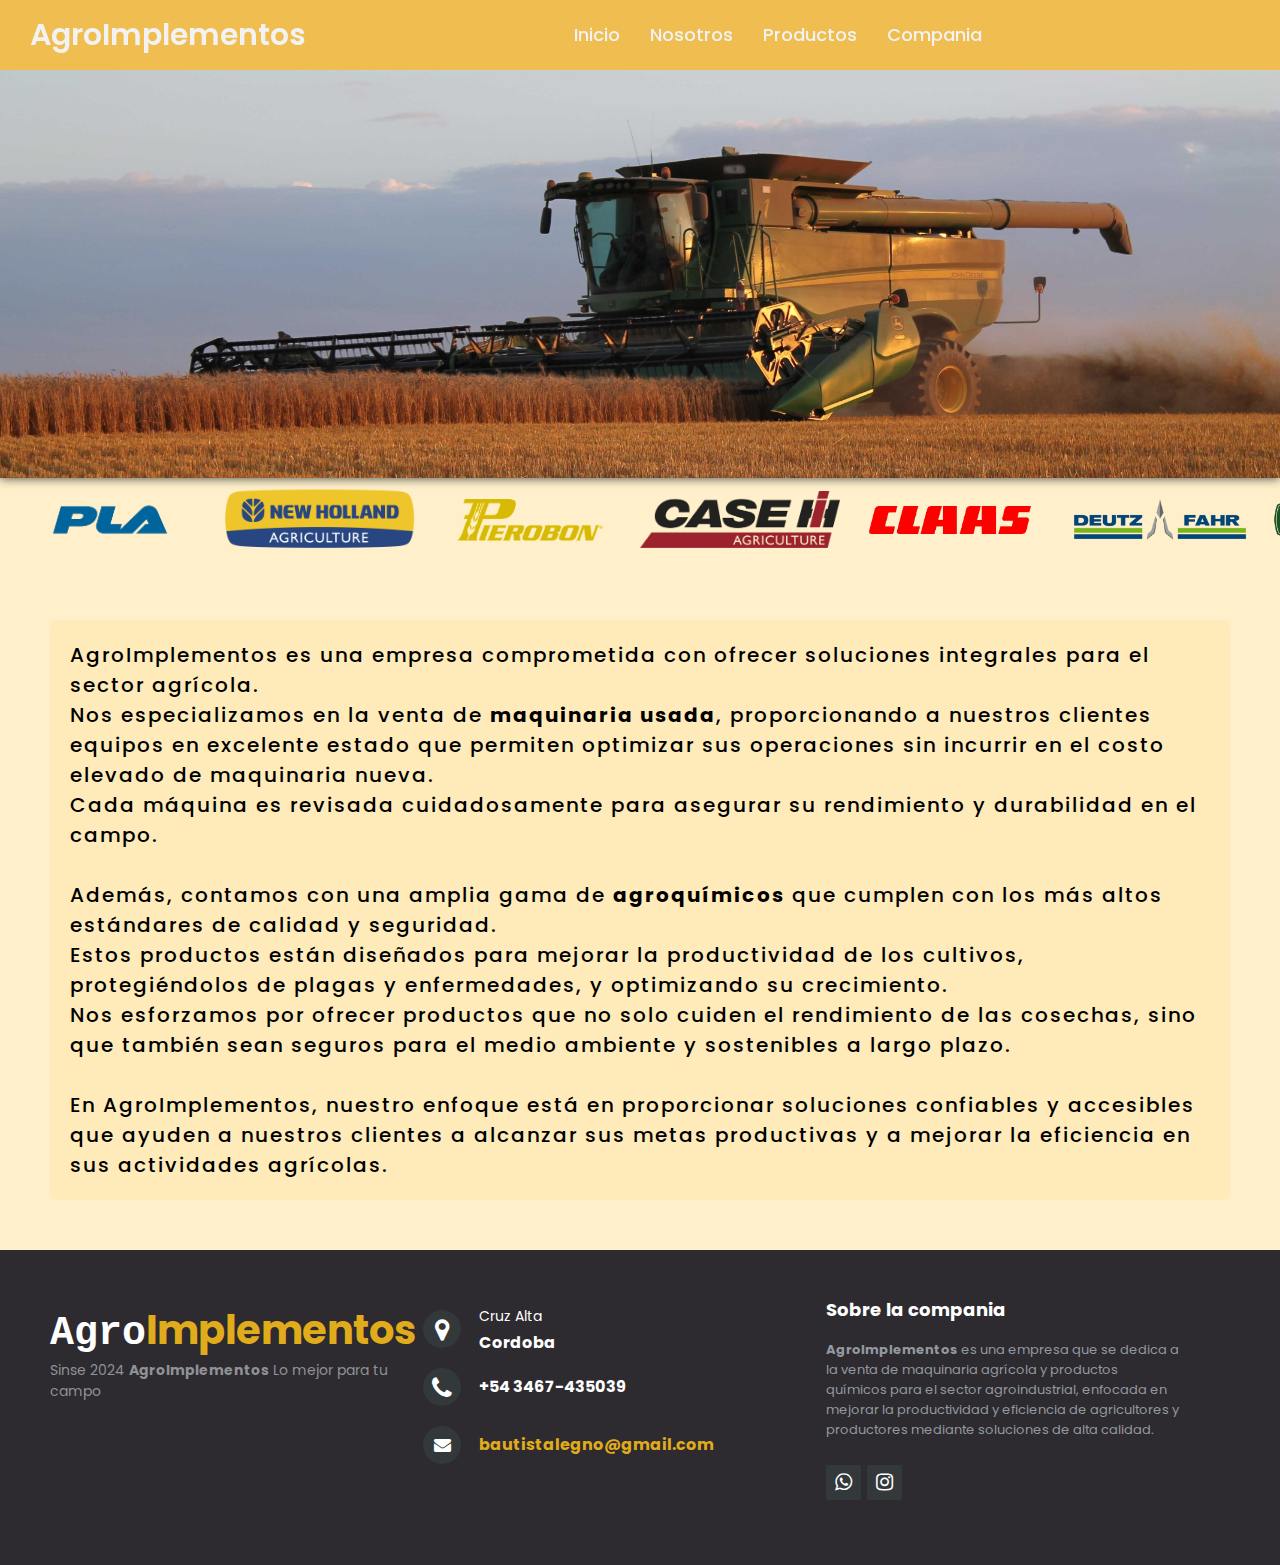
<file: index.html>
<!DOCTYPE html>
<html lang="en">
<head>
    <meta charset="UTF-8">
    <meta name="viewport" content="width=device-width, initial-scale=1.0">
    <link rel="stylesheet" href="./css/style.css">
    <link rel="stylesheet" href="https://cdnjs.cloudflare.com/ajax/libs/font-awesome/6.4.2/css/all.min.css"/>
    <link href="http://fonts.googleapis.com/css?family=Cookie" rel="stylesheet" type="text/css">
    <link rel="stylesheet" href="http://maxcdn.bootstrapcdn.com/font-awesome/4.2.0/css/font-awesome.min.css">
    <title>AgroImplemtentos</title>
    <link rel="icon" href="./img/Logo_AgroImplementos-removebg-preview.png">
</head>
<body>
  <header>
    <nav>
        <div class="wrapper">
          <a href="#" class="logo">AgroImplementos</a>
  
          <input type="radio" name="menu" id="menu-btn" />
          <input type="radio" name="menu" id="close-btn" />
  
          <ul class="links">
            <label for="close-btn" class="btn close-btn">
              <i class="fas fa-times"></i>
            </label>
  
            <li><a href="index.html">Inicio</a></li>
            <li><a href="nosotros.html">Nosotros</a></li>
            <li>
              <a href="#" class="hide">Productos</a>
              <input type="checkbox" id="mega" />
              <label for="mega">Productos</label>
              <div class="megaMenu">
                <div class="content">
                  <div class="row">
                    <img src="./img/AgroImplementos.png" alt="" />
                  </div>
                  <div class="row">
                    <header>Maquinaria</header>
                    <ul class="megalinks">
                      <li><a href="maquinarias.html">Cosechadoras</a></li>
                      <li><a href="maquinarias.html">Tractores</a></li>
                      <li><a href="maquinarias.html">Camiones</a></li>
                      <li><a href="pikup.html">Pick-Up</a></li>
                    </ul>
                  </div>
                  <div class="row">
                    <header>Acoplados</header>
                    <ul class="megalinks">
                      <li><a href="acoplados.html">Acoplados Rurales</a></li>
                      <li><a href="acoplados.html">Autodescargables</a></li>
                      <li><a href="acoplados.html">Volcadores</a></li>
                      <li><a href="acoplados.html">Cisternas</a></li>
                    </ul>
                  </div>
                  <div class="row">
                    <header>Agroquimicos</header>
                    <ul class="megalinks">
                      <li><a href="agroquimicos-herbicidas.html">Herbicidas</a></li>
                      <li><a href="agroquimicos-insecticidas.html">Insecticidas</a></li>
                      <li><a href="agroquimicos-fertilizantes.html">Fertilizantes</a></li>
                      <li><a href="semillas.html">Semillas</a></li>
                    </ul>
                  </div>
                </div>
              </div>
            </li>
              <li>
              <a href="#" class="hide">Compania</a>
              <input type="checkbox" id="dropdown" />
              <label for="dropdown">Company</label>
              <ul class="dropdown">
                <li><a href="https://wa.me/3467435039/?text=Te estas comunicando con Bautista Legno">Contacto</a></li>
              </ul>
            </li>
          </ul>
          <div class="btns">
            <label for="menu-btn" class="btn menu-btn">
              <i class="fas fa-bars"></i>
            </label>
          </div>
        </div>
      </nav>
  </header>
  <section class="portada">
    <img src="./img/wp3183090-john-deere-wallpaper-hd.jpg" alt="">
  </section>
  <section class="carrusel">
    <div class="slider">
      <div class="slide-track">
          <div class="slide">
              <img src="./img/carrusel/case-logo.png" alt="">
          </div>
          <div class="slide">
              <img src="./img/carrusel/claas-logo.png" alt="">
          </div>
          <div class="slide">
              <img src="./img/carrusel/deutz-fahr-logo.webp" alt="">
          </div>
          <div class="slide">
              <img src="./img/carrusel/John-Deere-Logo.png" alt="">
          </div>
          <div class="slide">
              <img src="./img/carrusel/Logo-Crucianelli-Positivo.png" alt="">
          </div>
          <div class="slide">
              <img src="./img/carrusel/logo-PLA.png" alt="">
          </div>
          <div class="slide">
              <img src="./img/carrusel/New-Holland-Logo.png" alt="">
          </div>
          <div class="slide">
            <img src="./img/carrusel/logo-Pierobon.png" alt="">
          </div>
          
          <div class="slide">
            <img src="./img/carrusel/case-logo.png" alt="">
        </div>
        <div class="slide">
            <img src="./img/carrusel/claas-logo.png" alt="">
        </div>
        <div class="slide">
            <img src="./img/carrusel/deutz-fahr-logo.webp" alt="">
        </div>
        <div class="slide">
            <img src="./img/carrusel/John-Deere-Logo.png" alt="">
        </div>
        <div class="slide">
            <img src="./img/carrusel/Logo-Crucianelli-Positivo.png" alt="">
        </div>
        <div class="slide">
            <img src="./img/carrusel/logo-PLA.png" alt="">
        </div>
        <div class="slide">
            <img src="./img/carrusel/New-Holland-Logo.png" alt="">
        </div>
        <div class="slide">
            <img src="./img/carrusel/logo-Pierobon.png" alt="">
        </div>
      </div>
  </div>
  </section>
  <section class="info">
    <p>
      AgroImplementos es una empresa comprometida con ofrecer soluciones integrales para el sector agrícola.<br>
      Nos especializamos en la venta de <strong>maquinaria usada</strong>, proporcionando a nuestros clientes equipos en excelente estado que permiten optimizar sus operaciones sin incurrir en el costo elevado de maquinaria nueva.<br>
      Cada máquina es revisada cuidadosamente para asegurar su rendimiento y durabilidad en el campo.
  </p>
  <br>
  <p>
      Además, contamos con una amplia gama de <strong>agroquímicos</strong> que cumplen con los más altos estándares de calidad y seguridad.<br>
      Estos productos están diseñados para mejorar la productividad de los cultivos, protegiéndolos de plagas y enfermedades, y optimizando su crecimiento.<br>
      Nos esforzamos por ofrecer productos que no solo cuiden el rendimiento de las cosechas, sino que también sean seguros para el medio ambiente y sostenibles a largo plazo.
  </p>
  <br>
  <p>
      En AgroImplementos, nuestro enfoque está en proporcionar soluciones confiables y accesibles que ayuden a nuestros clientes a alcanzar sus metas productivas y a mejorar la eficiencia en sus actividades agrícolas.
  </p>
  </section>
  <section class="new">

  </section>
 
      <footer class="footer-distributed">
        <div class="footer-left">
            <h3>Agro<span>Implementos</span></h3>

            
            <p class="footer-company-name">Sinse 2024 <strong>AgroImplementos</strong> Lo mejor para tu campo </p>
        </div>
        <div class="footer-center">
            <div>
                <i class="fa fa-map-marker"></i>
                <p><span>Cruz Alta</span>
                    Cordoba</p>
            </div>
            <div>
                <i class="fa fa-phone"></i>
                <p>+54 3467-435039</p>
            </div>
            <div>
                <i class="fa fa-envelope"></i>
                <p><a href="mailto:bautistalegno@gmail.com">bautistalegno@gmail.com</a></p>
              </div>
        </div>
        <div class="footer-right">
            <p class="footer-company-about">
                <span>Sobre la compania</span>
                <strong>AgroImplementos</strong> es una empresa que se dedica a la venta de maquinaria agrícola y productos químicos para el sector agroindustrial, enfocada en mejorar la productividad y eficiencia de agricultores y productores mediante soluciones de alta calidad.
            </p>
            <div class="footer-icons">
                <a href="https://wa.me/3467435039/?text=Te estas comunicando con Bautista Legno"><i class="fa fa-whatsapp"></i></a>
                <a href="https://www.instagram.com/bautista_legno?igsh=MWFkc2d0OHdjaGw1NA%3D%3D&utm_source=qr"><i class="fa fa-instagram"></i></a>
            </div>
        </div>
    </footer>

</body>
</html>
</file>
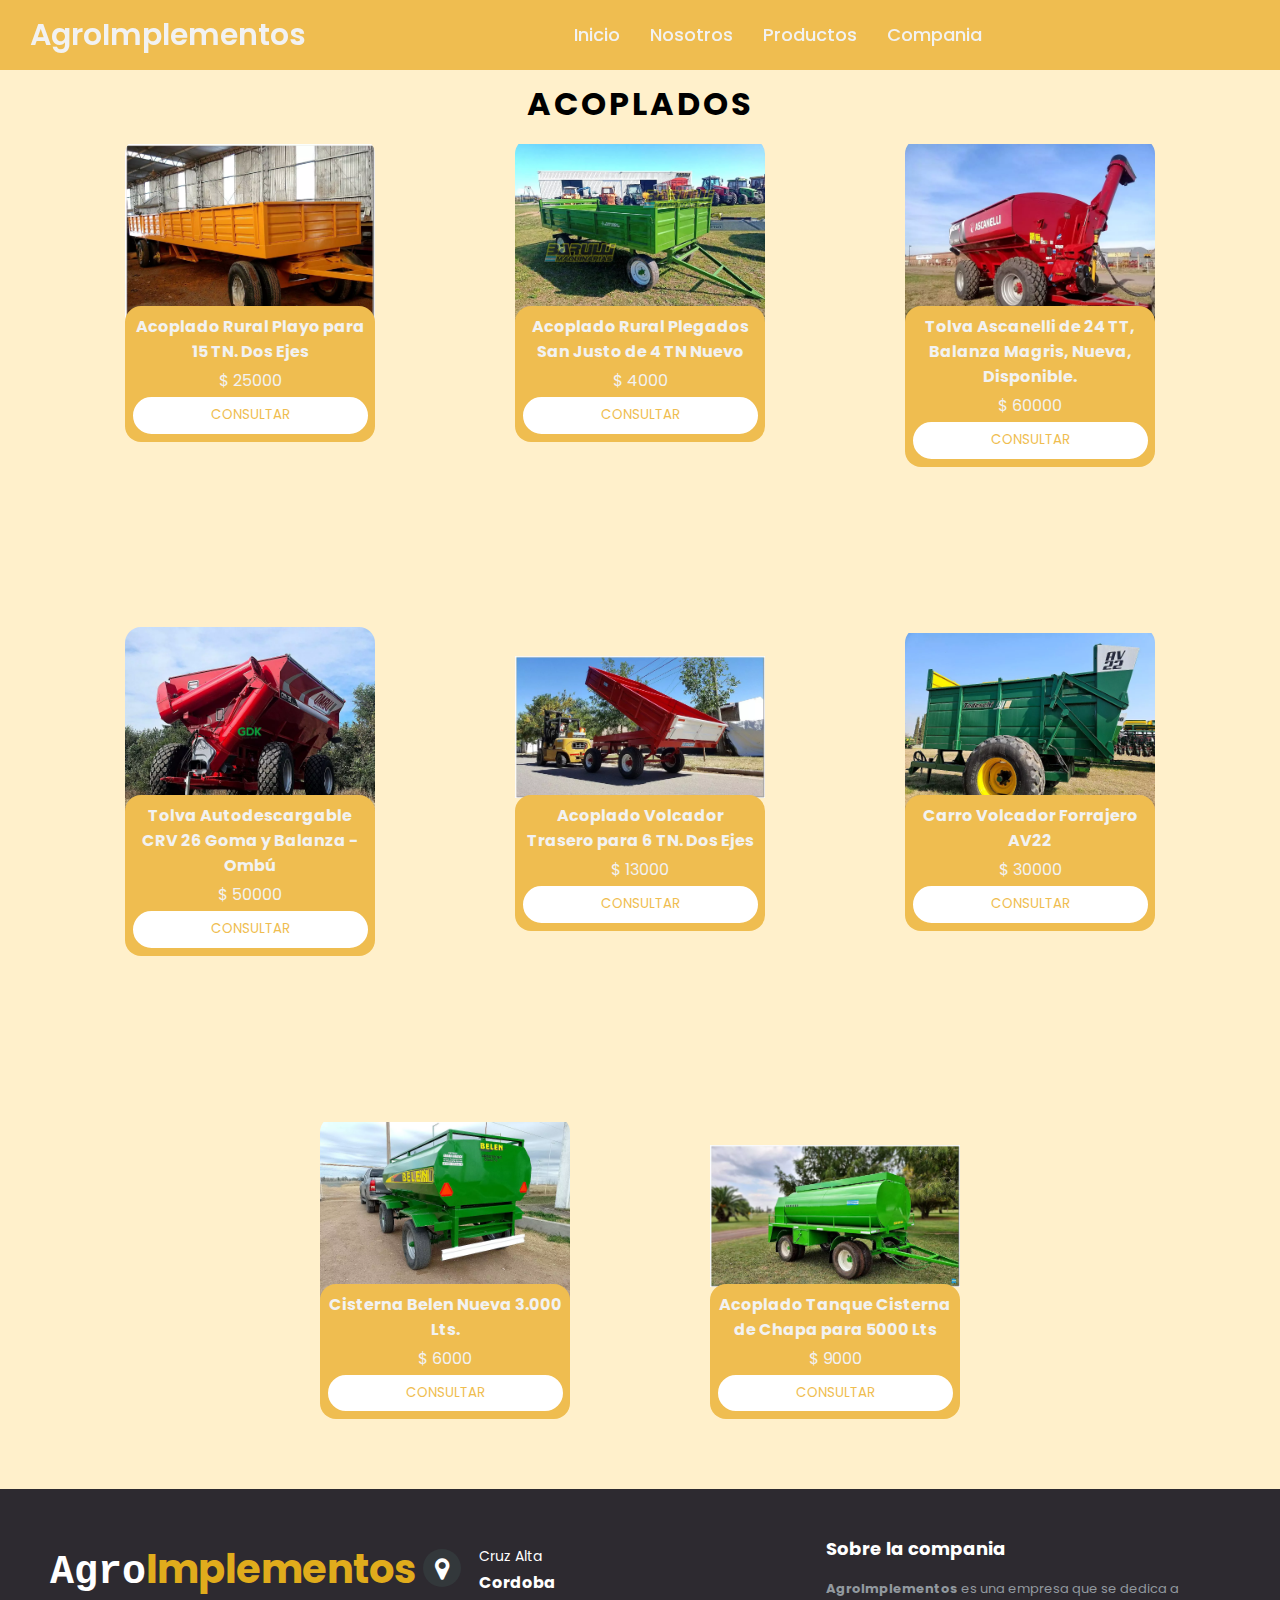
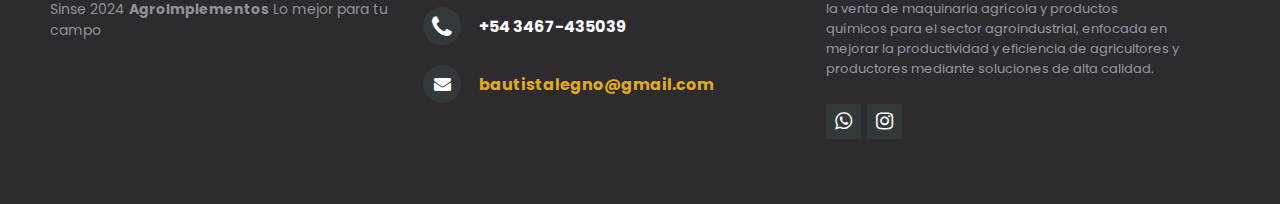
<file: acoplados.html>
<!DOCTYPE html>
<html lang="en">
<head>
    <meta charset="UTF-8">
    <meta name="viewport" content="width=device-width, initial-scale=1.0">
    <link rel="stylesheet" href="https://cdnjs.cloudflare.com/ajax/libs/font-awesome/6.2.1/css/all.min.css" integrity="sha512-MV7K8+y+gLIBoVD59lQIYicR65iaqukzvf/nwasF0nqhPay5w/9lJmVM2hMDcnK1OnMGCdVK+iQrJ7lzPJQd1w==" crossorigin="anonymous" referrerpolicy="no-referrer" />
    <link rel="stylesheet" href="http://maxcdn.bootstrapcdn.com/font-awesome/4.2.0/css/font-awesome.min.css">
    <link rel="stylesheet" href="./css/style.css">
    <link rel="stylesheet" href="./css/stylemaquinarias.css">
    <title>AgroImplementos</title>
    <link rel="icon" href="./img/Logo_AgroImplementos-removebg-preview.png">
</head>
<body>
    <header>
        <nav>
            <div class="wrapper">
              <a href="#" class="logo">AgroImplementos</a>
      
              <input type="radio" name="menu" id="menu-btn" />
              <input type="radio" name="menu" id="close-btn" />
      
              <ul class="links">
                <label for="close-btn" class="btn close-btn">
                  <i class="fas fa-times"></i>
                </label>
      
                <li><a href="index.html">Inicio</a></li>
                <li><a href="nosotros.html">Nosotros</a></li>
                <li>
                  <a href="#" class="hide">Productos</a>
                  <input type="checkbox" id="mega" />
                  <label for="mega">Productos</label>
                  <div class="megaMenu">
                    <div class="content">
                      <div class="row">
                        <img src="./img/AgroImplementos.png" alt="" />
                      </div>
                      <div class="row">
                        <header>Maquinaria</header>
                        <ul class="megalinks">
                          <li><a href="maquinarias.html">Cosechadoras</a></li>
                          <li><a href="maquinarias.html">Tractores</a></li>
                          <li><a href="maquinarias.html">Camiones</a></li>
                          <li><a href="pikup.html">Pick-Up</a></li>
                        </ul>
                      </div>
                      <div class="row">
                        <header>Acoplados</header>
                        <ul class="megalinks">
                          <li><a href="acoplados.html">Acoplados Rurales</a></li>
                          <li><a href="acoplados.html">Autodescargables</a></li>
                          <li><a href="acoplados.html">Volcadores</a></li>
                          <li><a href="acoplados.html">Cisternas</a></li>
                        </ul>
                      </div>
                      <div class="row">
                        <header>Agroquimicos</header>
                        <ul class="megalinks">
                          <li><a href="agroquimicos-herbicidas.html">Herbicidas</a></li>
                          <li><a href="agroquimicos-insecticidas.html">Insecticidas</a></li>
                          <li><a href="agroquimicos-fertilizantes.html">Fertilizantes</a></li>
                          <li><a href="semillas.html">Semillas</a></li>
                        </ul>
                      </div>
                    </div>
                  </div>
                </li>
                  <li>
                  <a href="#" class="hide">Compania</a>
                  <input type="checkbox" id="dropdown" />
                  <label for="dropdown">Company</label>
                  <ul class="dropdown">
                    <li><a href="https://wa.me/3467435039/?text=Te estas comunicando con Bautista Legno">Contacto</a></li>
                  </ul>
                </li>
              </ul>
              <div class="btns">
                <label for="menu-btn" class="btn menu-btn">
                  <i class="fas fa-bars"></i>
                </label>
              </div>
            </div>
          </nav>
      </header>



      <div class="titulo">
        <h1>ACOPLADOS</h1>
      </div>
      <section class="catalogo">
        <div class="producto">
          <img class="producto-imagen" src="./img/acoplados/Acoplado Rural Playo para 15 TN. Dos Ejes 25000.webp">
          <div class="producto-detalles">
              <h3 class="producto-titulo">Acoplado Rural Playo para 15 TN. Dos Ejes</h3>
              <p class="producto-precio">$ 25000</p>
              <a href="https://wa.me/3467435039/?text=Te estas comunicando con Bautista Legno"><button class="consultar">Consultar</button></a>
          </div>
      </div>

      <div class="producto">
        <img class="producto-imagen" src="./img/acoplados/Acoplado Rural Plegados San Justo de 4 TN Nuevo 4000.webp">
        <div class="producto-detalles">
            <h3 class="producto-titulo">Acoplado Rural Plegados San Justo de 4 TN Nuevo</h3>
            <p class="producto-precio">$ 4000</p>
            <a href="https://wa.me/3467435039/?text=Te estas comunicando con Bautista Legno"><button class="consultar">Consultar</button></a>
        </div>
    </div>

    <div class="producto">
      <img class="producto-imagen" src="./img/acoplados/Tolva Ascanelli de 24 TT, Balanza Magris, Nueva, Disponible. 60000.webp">
      <div class="producto-detalles">
          <h3 class="producto-titulo">Tolva Ascanelli de 24 TT, Balanza Magris, Nueva, Disponible.</h3>
          <p class="producto-precio">$ 60000</p>
          <a href="https://wa.me/3467435039/?text=Te estas comunicando con Bautista Legno"><button class="consultar">Consultar</button></a>
      </div>
  </div>

  <div class="producto">
    <img class="producto-imagen" src="./img/acoplados/Tolva Autodescargable CRV 26  Goma y Balanza - Ombú 50000.webp">
    <div class="producto-detalles">
        <h3 class="producto-titulo">Tolva Autodescargable CRV 26  Goma y Balanza - Ombú</h3>
        <p class="producto-precio">$ 50000</p>
        <a href="https://wa.me/3467435039/?text=Te estas comunicando con Bautista Legno"><button class="consultar">Consultar</button></a>
    </div>
</div>

<div class="producto">
  <img class="producto-imagen" src="./img/acoplados/Acoplado Volcador Trasero para 6 TN. Dos Ejes 13000.webp">
  <div class="producto-detalles">
      <h3 class="producto-titulo">Acoplado Volcador Trasero para 6 TN. Dos Ejes</h3>
      <p class="producto-precio">$ 13000</p>
      <a href="https://wa.me/3467435039/?text=Te estas comunicando con Bautista Legno"><button class="consultar">Consultar</button></a>
  </div>
</div>

<div class="producto">
  <img class="producto-imagen" src="./img/acoplados/Carro Volcador Forrajero AV22 30000.webp">
  <div class="producto-detalles">
      <h3 class="producto-titulo">Carro Volcador Forrajero AV22</h3>
      <p class="producto-precio">$ 30000</p>
      <a href="https://wa.me/3467435039/?text=Te estas comunicando con Bautista Legno"><button class="consultar">Consultar</button></a>
  </div>
</div>

<div class="producto">
  <img class="producto-imagen" src="./img/acoplados/Cisterna Belen Nueva 3.000 Lts. 6000.webp">
  <div class="producto-detalles">
      <h3 class="producto-titulo">Cisterna Belen Nueva 3.000 Lts.</h3>
      <p class="producto-precio">$ 6000</p>
      <a href="https://wa.me/3467435039/?text=Te estas comunicando con Bautista Legno"><button class="consultar">Consultar</button></a>
  </div>
</div>

<div class="producto">
  <img class="producto-imagen" src="./img/acoplados/Acoplado Tanque Cisterna de Chapa para 5000 Lts 9000.webp">
  <div class="producto-detalles">
      <h3 class="producto-titulo">Acoplado Tanque Cisterna de Chapa para 5000 Lts</h3>
      <p class="producto-precio">$ 9000</p>
      <a href="https://wa.me/3467435039/?text=Te estas comunicando con Bautista Legno"><button class="consultar">Consultar</button></a>
  </div>
</div>
      </section>


      <footer class="footer-distributed">
        <div class="footer-left">
            <h3>Agro<span>Implementos</span></h3>

            
            <p class="footer-company-name">Sinse 2024 <strong>AgroImplementos</strong> Lo mejor para tu campo </p>
        </div>
        <div class="footer-center">
            <div>
                <i class="fa fa-map-marker"></i>
                <p><span>Cruz Alta</span>
                    Cordoba</p>
            </div>
            <div>
                <i class="fa fa-phone"></i>
                <p>+54 3467-435039</p>
            </div>
            <div>
                <i class="fa fa-envelope"></i>
                <p><a href="mailto:bautistalegno@gmail.com">bautistalegno@gmail.com</a></p>
              </div>
        </div>
        <div class="footer-right">
            <p class="footer-company-about">
                <span>Sobre la compania</span>
                <strong>AgroImplementos</strong> es una empresa que se dedica a la venta de maquinaria agrícola y productos químicos para el sector agroindustrial, enfocada en mejorar la productividad y eficiencia de agricultores y productores mediante soluciones de alta calidad.
            </p>
            <div class="footer-icons">
                <a href="https://wa.me/3467435039/?text=Te estas comunicando con Bautista Legno"><i class="fa fa-whatsapp"></i></a>
                <a href="https://www.instagram.com/bautista_legno?igsh=MWFkc2d0OHdjaGw1NA%3D%3D&utm_source=qr"><i class="fa fa-instagram"></i></a>
            </div>
        </div>
    </footer>
</body>
</html>
</file>
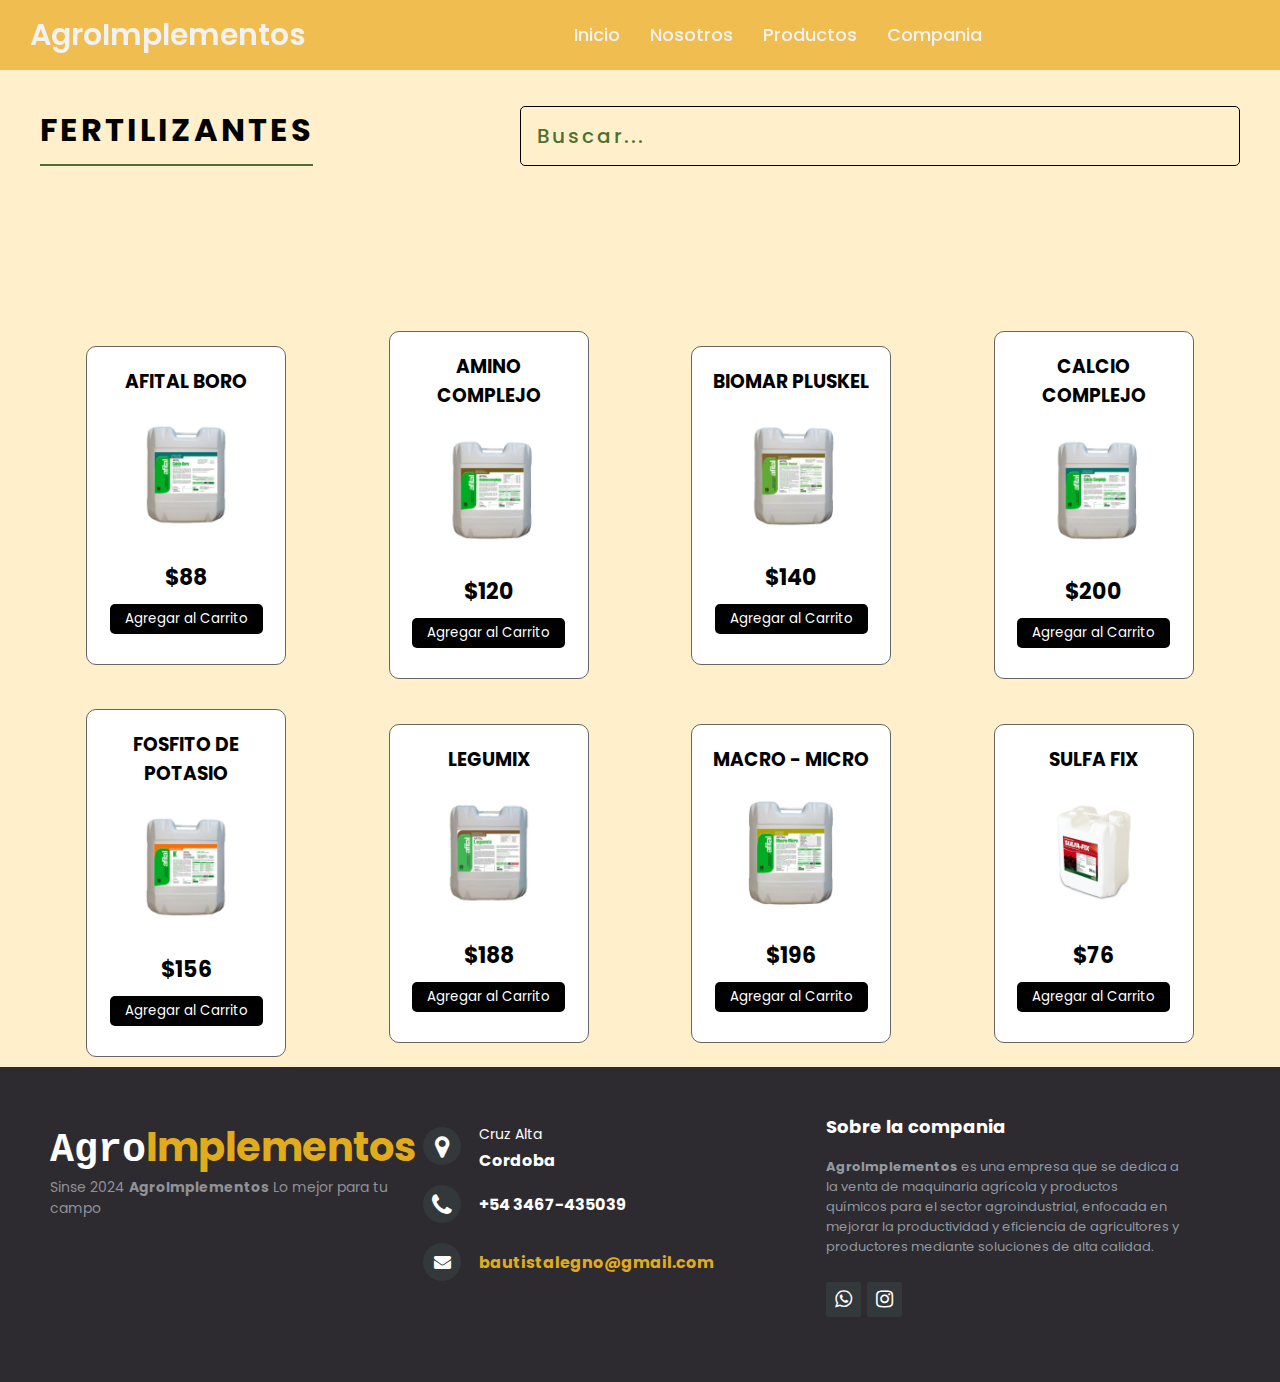
<file: agroquimicos-fertilizantes.html>
<!DOCTYPE html>
<html lang="en">
<head>
    <meta charset="UTF-8">
    <meta name="viewport" content="width=device-width, initial-scale=1.0">
    <link rel="stylesheet" href="https://cdnjs.cloudflare.com/ajax/libs/font-awesome/6.2.1/css/all.min.css" integrity="sha512-MV7K8+y+gLIBoVD59lQIYicR65iaqukzvf/nwasF0nqhPay5w/9lJmVM2hMDcnK1OnMGCdVK+iQrJ7lzPJQd1w==" crossorigin="anonymous" referrerpolicy="no-referrer" />
    <link rel="stylesheet" href="http://maxcdn.bootstrapcdn.com/font-awesome/4.2.0/css/font-awesome.min.css">
    <link rel="stylesheet" href="./css/styleagroquimicos.css">
    <link rel="stylesheet" href="./css/style.css">
    <title>AgroImplementos</title>
    <link rel="icon" href="./img/Logo_AgroImplementos-removebg-preview.png">
</head>
<body>
  <header>
    <nav>
        <div class="wrapper">
          <a href="#" class="logo">AgroImplementos</a>
  
          <input type="radio" name="menu" id="menu-btn" />
          <input type="radio" name="menu" id="close-btn" />
  
          <ul class="links">
            <label for="close-btn" class="btn close-btn">
              <i class="fas fa-times"></i>
            </label>
  
            <li><a href="index.html">Inicio</a></li>
            <li><a href="nosotros.html">Nosotros</a></li>
            <li>
              <a href="#" class="hide">Productos</a>
              <input type="checkbox" id="mega" />
              <label for="mega">Productos</label>
              <div class="megaMenu">
                <div class="content">
                  <div class="row">
                    <img src="./img/AgroImplementos.png" alt="" />
                  </div>
                  <div class="row">
                    <header>Maquinaria</header>
                    <ul class="megalinks">
                      <li><a href="maquinarias.html">Cosechadoras</a></li>
                      <li><a href="maquinarias.html">Tractores</a></li>
                      <li><a href="maquinarias.html">Camiones</a></li>
                      <li><a href="pikup.html">Pick-Up</a></li>
                    </ul>
                  </div>
                  <div class="row">
                    <header>Acoplados</header>
                    <ul class="megalinks">
                      <li><a href="acoplados.html">Acoplados Rurales</a></li>
                      <li><a href="acoplados.html">Autodescargables</a></li>
                      <li><a href="acoplados.html">Volcadores</a></li>
                      <li><a href="acoplados.html">Cisternas</a></li>
                    </ul>
                  </div>
                  <div class="row">
                    <header>Agroquimicos</header>
                    <ul class="megalinks">
                      <li><a href="agroquimicos-herbicidas.html">Herbicidas</a></li>
                      <li><a href="agroquimicos-insecticidas.html">Insecticidas</a></li>
                      <li><a href="agroquimicos-fertilizantes.html">Fertilizantes</a></li>
                      <li><a href="semillas.html">Semillas</a></li>
                    </ul>
                  </div>
                </div>
              </div>
            </li>
              <li>
              <a href="#" class="hide">Compania</a>
              <input type="checkbox" id="dropdown" />
              <label for="dropdown">Company</label>
              <ul class="dropdown">
                <li><a href="https://wa.me/3467435039/?text=Te estas comunicando con Bautista Legno">Contacto</a></li>
              </ul>
            </li>
          </ul>
          <div class="btns">
            <label for="menu-btn" class="btn menu-btn">
              <i class="fas fa-bars"></i>
            </label>
          </div>
        </div>
      </nav>
  </header>







    <div class="tituloagroquimicos">FERTILIZANTES</div>
    <div class="container-fluid">
      <div class="container">
          <div class="search">
          <h1>FERTILIZANTES</h1>
          <input type="text" name="" id="find" placeholder="Buscar..." onkeyup="search()">
          </div>
      </div>
    </div>
    <section class="contenedor">
      <div class="contenedor-items">
        <div class="item">
            <span class="titulo-item"><h3>AFITAL BORO</h3></span>
            <img src="./img/agroquimicos/fertilizante/fertilizante-AFITALBORO.jpg" alt="" class="img-item">
            <span class="precio-item">$88</span>
            <button class="boton-item">Agregar al Carrito</button>
        </div>
        <div class="item">
            <span class="titulo-item"><h3>AMINO COMPLEJO</h3></span>
            <img src="./img/agroquimicos/fertilizante/fertilizante-AMINOCOMPLEJO.jpg" alt="" class="img-item">
            <span class="precio-item">$120</span>
            <button class="boton-item">Agregar al Carrito</button>
        </div>
        <div class="item">
            <span class="titulo-item"><h3>BIOMAR PLUSKEL</h3></span>
            <img src="./img/agroquimicos/fertilizante/fertilizante-BIOMARPLUSKEL.jpg" alt="" class="img-item">
            <span class="precio-item">$140</span>
            <button class="boton-item">Agregar al Carrito</button>
        </div>
        <div class="item">
            <span class="titulo-item"><h3>CALCIO COMPLEJO</h3></span>
            <img src="./img/agroquimicos/fertilizante/fertilizante-CALCIOCOMPLEJO.jpg" alt="" class="img-item">
            <span class="precio-item">$200</span>
            <button class="boton-item">Agregar al Carrito</button>
        </div>
        <div class="item">
            <span class="titulo-item"><h3>FOSFITO DE POTASIO</h3></span>
            <img src="./img/agroquimicos/fertilizante/fertilizante-FOSFITODEPOTASIO.jpg" alt="" class="img-item">
            <span class="precio-item">$156</span>
            <button class="boton-item">Agregar al Carrito</button>
        </div>
        <div class="item">
            <span class="titulo-item"><h3>LEGUMIX</h3></span>
            <img src="./img/agroquimicos/fertilizante/fertilizante-LEGUMIX.jpg" alt="" class="img-item">
            <span class="precio-item">$188</span>
            <button class="boton-item">Agregar al Carrito</button>
        </div>
        <div class="item">
            <span class="titulo-item"><h3>MACRO - MICRO</h3></span>
            <img src="./img/agroquimicos/fertilizante/fertilizante-MACRO-MICRO.jpg" alt="" class="img-item">
            <span class="precio-item">$196</span>
            <button class="boton-item">Agregar al Carrito</button>
        </div>
        <div class="item">
            <span class="titulo-item"><h3>SULFA FIX</h3></span>
            <img src="./img/agroquimicos/fertilizante/fertilizante-SULFAFIX.png" alt="" class="img-item">
            <span class="precio-item">$76</span>
            <button class="boton-item">Agregar al Carrito</button>
        </div>
    </div>
        <div class="carrito" id="carrito">
            <div class="header-carrito">
                <h2>Tu Carrito</h2>
            </div>
            <div class="carrito-items">
            </div>
            <div class="carrito-total">
                <div class="fila">
                    <strong>Tu Total</strong>
                    <span class="carrito-precio-total">
                        $120.000,00
                    </span>
                </div>
                <button class="btn-pagar">Pagar <i class="fa-solid fa-bag-shopping"></i> </button>
            </div>
        </div>
    </section>

    <footer class="footer-distributed">
      <div class="footer-left">
          <h3>Agro<span>Implementos</span></h3>

          
          <p class="footer-company-name">Sinse 2024 <strong>AgroImplementos</strong> Lo mejor para tu campo </p>
      </div>
      <div class="footer-center">
          <div>
              <i class="fa fa-map-marker"></i>
              <p><span>Cruz Alta</span>
                  Cordoba</p>
          </div>
          <div>
              <i class="fa fa-phone"></i>
              <p>+54 3467-435039</p>
          </div>
          <div>
              <i class="fa fa-envelope"></i>
              <p><a href="mailto:bautistalegno@gmail.com">bautistalegno@gmail.com</a></p>
          </div>
      </div>
      <div class="footer-right">
          <p class="footer-company-about">
              <span>Sobre la compania</span>
              <strong>AgroImplementos</strong> es una empresa que se dedica a la venta de maquinaria agrícola y productos químicos para el sector agroindustrial, enfocada en mejorar la productividad y eficiencia de agricultores y productores mediante soluciones de alta calidad.
          </p>
          <div class="footer-icons">
              <a href="https://wa.me/3467435039/?text=Te estas comunicando con Bautista Legno"><i class="fa fa-whatsapp"></i></a>
              <a href="https://www.instagram.com/bautista_legno?igsh=MWFkc2d0OHdjaGw1NA%3D%3D&utm_source=qr"><i class="fa fa-instagram"></i></a>
          </div>
      </div>
  </footer>












<script src="./js/script.js" async></script sooooy virgooooo>
</body>
</html>
</file>
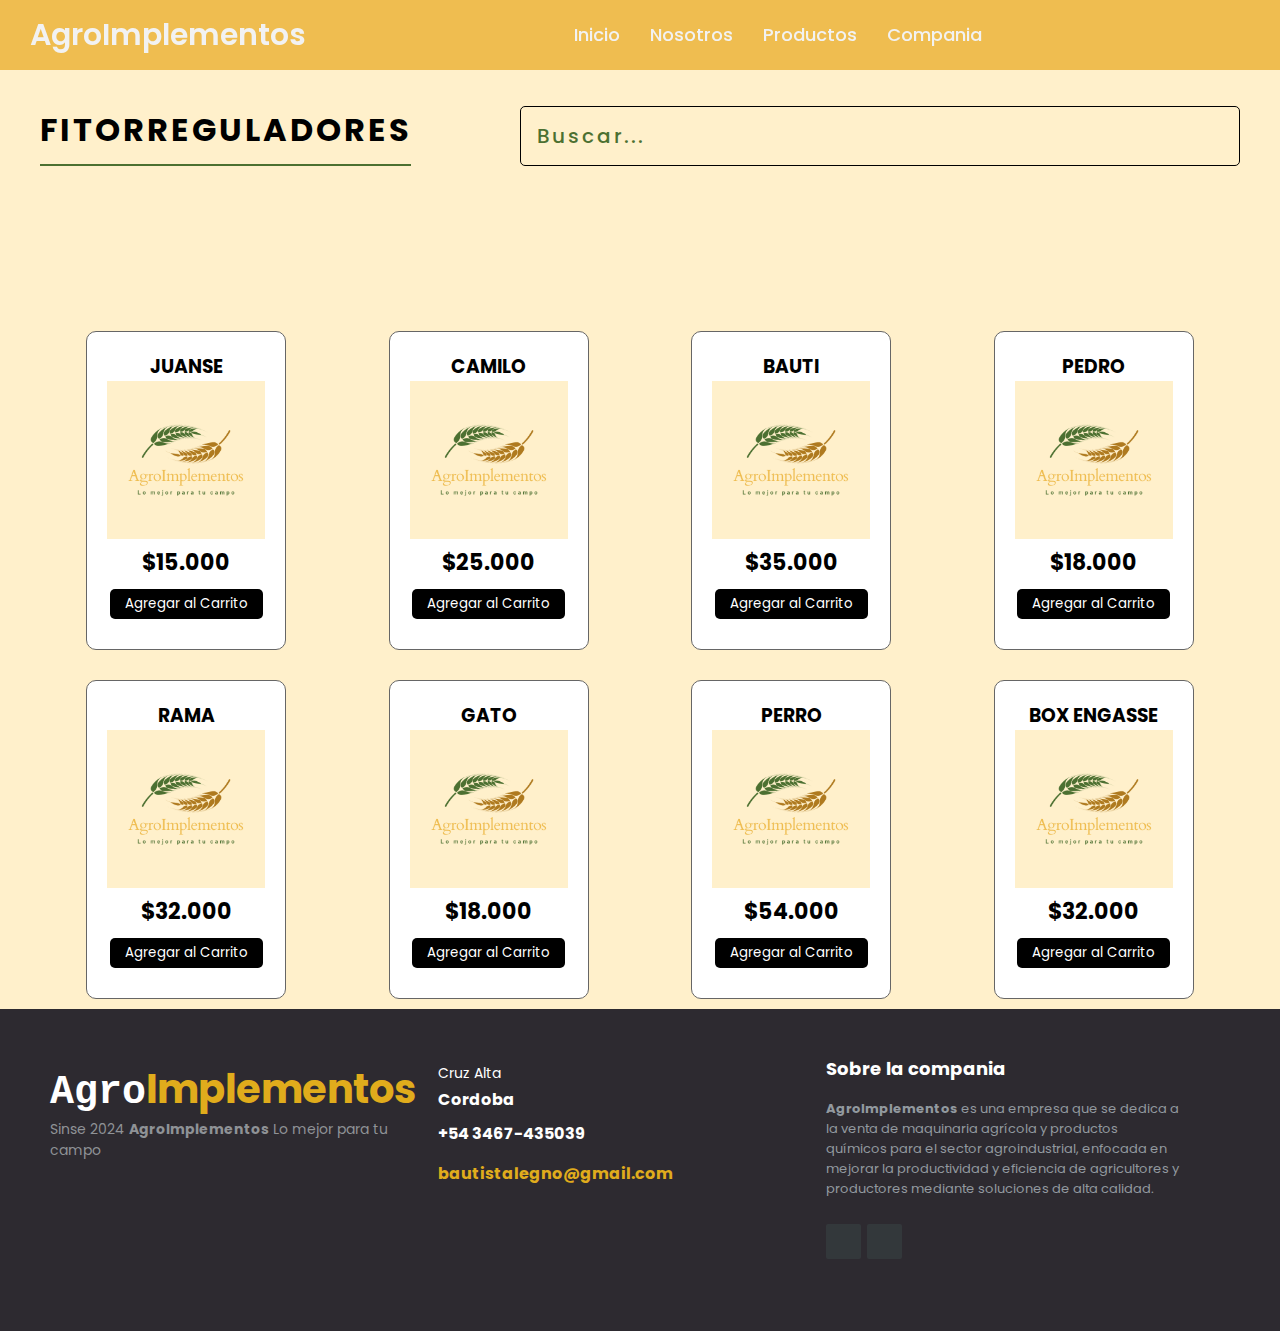
<file: agroquimicos-fitorreguladores.html>
<!DOCTYPE html>
<html lang="en">
<head>
    <meta charset="UTF-8">
    <meta name="viewport" content="width=device-width, initial-scale=1.0">
    <link rel="stylesheet" href="https://cdnjs.cloudflare.com/ajax/libs/font-awesome/6.2.1/css/all.min.css" integrity="sha512-MV7K8+y+gLIBoVD59lQIYicR65iaqukzvf/nwasF0nqhPay5w/9lJmVM2hMDcnK1OnMGCdVK+iQrJ7lzPJQd1w==" crossorigin="anonymous" referrerpolicy="no-referrer" />
    <link rel="stylesheet" href="./css/styleagroquimicos.css">
    <link rel="stylesheet" href="./css/style.css">
    <title>AgroImplementos</title>
    <link rel="icon" href="./img/Logo_AgroImplementos-removebg-preview.png">
</head>
<body>
  <header>
    <nav>
        <div class="wrapper">
          <a href="#" class="logo">AgroImplementos</a>
  
          <input type="radio" name="menu" id="menu-btn" />
          <input type="radio" name="menu" id="close-btn" />
  
          <ul class="links">
            <label for="close-btn" class="btn close-btn">
              <i class="fas fa-times"></i>
            </label>
  
            <li><a href="index.html">Inicio</a></li>
            <li><a href="nosotros.html">Nosotros</a></li>
            <li>
              <a href="#" class="hide">Productos</a>
              <input type="checkbox" id="mega" />
              <label for="mega">Productos</label>
              <div class="megaMenu">
                <div class="content">
                  <div class="row">
                    <img src="./img/AgroImplementos.png" alt="" />
                  </div>
                  <div class="row">
                    <header>Maquinaria</header>
                    <ul class="megalinks">
                      <li><a href="maquinarias.html">Cosechadoras</a></li>
                      <li><a href="maquinarias.html">Tractores</a></li>
                      <li><a href="maquinarias.html">Camiones</a></li>
                      <li><a href="pikup.html">Pick-Up</a></li>
                    </ul>
                  </div>
                  <div class="row">
                    <header>Acoplados</header>
                    <ul class="megalinks">
                      <li><a href="acoplados.html">Acoplados Rurales</a></li>
                      <li><a href="acoplados.html">Autodescargables</a></li>
                      <li><a href="acoplados.html">Volcadores</a></li>
                      <li><a href="acoplados.html">Cisternas</a></li>
                    </ul>
                  </div>
                  <div class="row">
                    <header>Agroquimicos</header>
                    <ul class="megalinks">
                      <li><a href="agroquimicos-herbicidas.html">Herbicidas</a></li>
                      <li><a href="agroquimicos-insecticidas.html">Insecticidas</a></li>
                      <li><a href="agroquimicos-fertilizantes.html">Fertilizantes</a></li>
                      <li><a href="agroquimicos-fitorreguladores.html">Fitorreguladores</a></li>
                    </ul>
                  </div>
                </div>
              </div>
            </li>
              <li>
              <a href="#" class="hide">Compania</a>
              <input type="checkbox" id="dropdown" />
              <label for="dropdown">Company</label>
              <ul class="dropdown">
                <li><a href="https://wa.me/3467435039/?text=Te estas comunicando con Bautista Legno">Contacto</a></li>
              </ul>
            </li>
          </ul>
          <div class="btns">
            <label for="menu-btn" class="btn menu-btn">
              <i class="fas fa-bars"></i>
            </label>
          </div>
        </div>
      </nav>
  </header>





    <div class="tituloagroquimicos">FITORREGULADORES</div>
    <div class="container-fluid">
      <div class="container">
          <div class="search">
          <h1>FITORREGULADORES</h1>
          <input type="text" name="" id="find" placeholder="Buscar..." onkeyup="search()">
          </div>
      </div>
    </div>
    <section class="contenedor">
      <div class="contenedor-items">
        <div class="item">
            <span class="titulo-item"><h3>juanse</h3></span>
            <img src="./img/AgroImplementos.png" alt="" class="img-item">
            <span class="precio-item">$15.000</span>
            <button class="boton-item">Agregar al Carrito</button>
        </div>
        <div class="item">
            <span class="titulo-item"><h3>camilo</h3></span>
            <img src="./img/AgroImplementos.png" alt="" class="img-item">
            <span class="precio-item">$25.000</span>
            <button class="boton-item">Agregar al Carrito</button>
        </div>
        <div class="item">
            <span class="titulo-item"><h3>bauti</h3></span>
            <img src="./img/AgroImplementos.png" alt="" class="img-item">
            <span class="precio-item">$35.000</span>
            <button class="boton-item">Agregar al Carrito</button>
        </div>
        <div class="item">
            <span class="titulo-item"><h3>pedro</h3></span>
            <img src="./img/AgroImplementos.png" alt="" class="img-item">
            <span class="precio-item">$18.000</span>
            <button class="boton-item">Agregar al Carrito</button>
        </div>
        <div class="item">
            <span class="titulo-item"><h3>rama</h3></span>
            <img src="./img/AgroImplementos.png" alt="" class="img-item">
            <span class="precio-item">$32.000</span>
            <button class="boton-item">Agregar al Carrito</button>
        </div>
        <div class="item">
            <span class="titulo-item"><h3>gato</h3></span>
            <img src="./img/AgroImplementos.png" alt="" class="img-item">
            <span class="precio-item">$18.000</span>
            <button class="boton-item">Agregar al Carrito</button>
        </div>
        <div class="item">
            <span class="titulo-item"><h3>perro</h3></span>
            <img src="./img/AgroImplementos.png" alt="" class="img-item">
            <span class="precio-item">$54.000</span>
            <button class="boton-item">Agregar al Carrito</button>
        </div>
        <div class="item">
            <span class="titulo-item"><h3>Box Engasse</h3></span>
            <img src="./img/AgroImplementos.png" alt="" class="img-item">
            <span class="precio-item">$32.000</span>
            <button class="boton-item">Agregar al Carrito</button>
        </div>
    </div>
        <div class="carrito" id="carrito">
            <div class="header-carrito">
                <h2>Tu Carrito</h2>
            </div>
            <div class="carrito-items">
            </div>
            <div class="carrito-total">
                <div class="fila">
                    <strong>Tu Total</strong>
                    <span class="carrito-precio-total">
                        $120.000,00
                    </span>
                </div>
                <button class="btn-pagar">Pagar <i class="fa-solid fa-bag-shopping"></i> </button>
            </div>
        </div>
    </section>

    <footer class="footer-distributed">
      <div class="footer-left">
          <h3>Agro<span>Implementos</span></h3>

          
          <p class="footer-company-name">Sinse 2024 <strong>AgroImplementos</strong> Lo mejor para tu campo </p>
      </div>
      <div class="footer-center">
          <div>
              <i class="fa fa-map-marker"></i>
              <p><span>Cruz Alta</span>
                  Cordoba</p>
          </div>
          <div>
              <i class="fa fa-phone"></i>
              <p>+54 3467-435039</p>
          </div>
          <div>
              <i class="fa fa-envelope"></i>
              <p><a href="mailto:sagar00001.co@gmail.com">bautistalegno@gmail.com</a></p>
          </div>
      </div>
      <div class="footer-right">
          <p class="footer-company-about">
              <span>Sobre la compania</span>
              <strong>AgroImplementos</strong> es una empresa que se dedica a la venta de maquinaria agrícola y productos químicos para el sector agroindustrial, enfocada en mejorar la productividad y eficiencia de agricultores y productores mediante soluciones de alta calidad.
          </p>
          <div class="footer-icons">
              <a href="https://wa.me/3467435039/?text=Te estas comunicando con Bautista Legno"><i class="fa fa-whatsapp"></i></a>
              <a href="https://www.instagram.com/bautista_legno?igsh=MWFkc2d0OHdjaGw1NA%3D%3D&utm_source=qr"><i class="fa fa-instagram"></i></a>
          </div>
      </div>
  </footer>












<script src="./js/script.js" async></script>
</body>
</html>
</file>
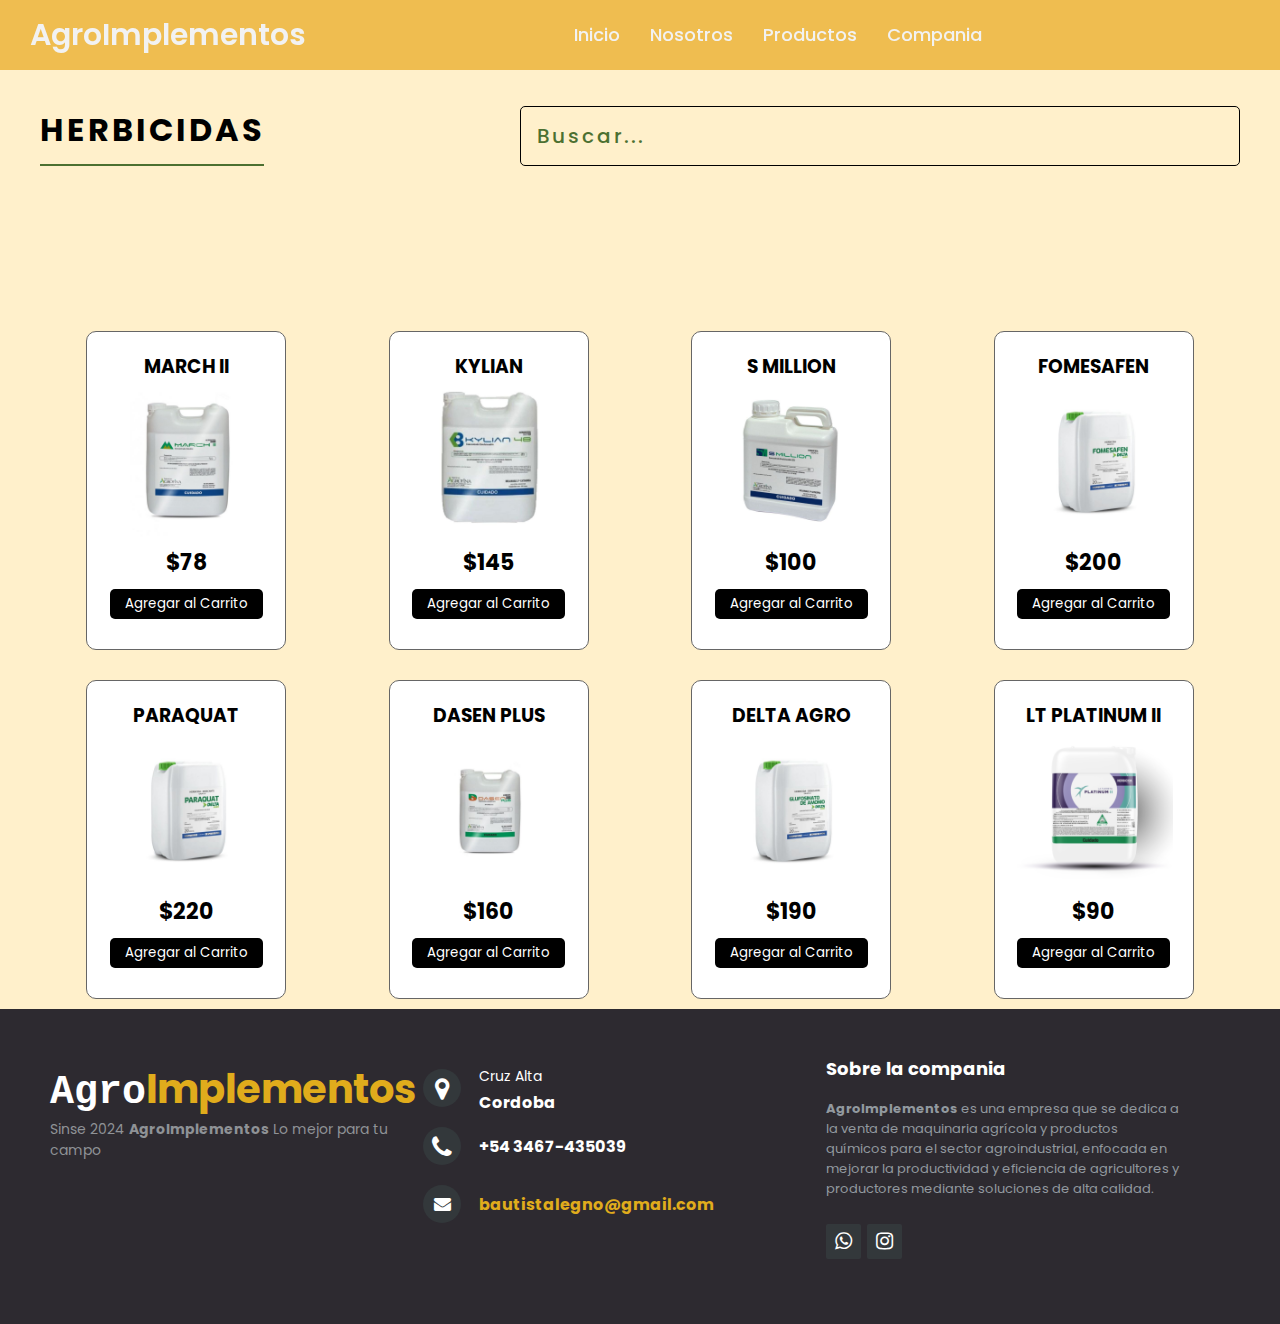
<file: agroquimicos-herbicidas.html>
<!DOCTYPE html>
<html lang="en">
<head>
    <meta charset="UTF-8">
    <meta name="viewport" content="width=device-width, initial-scale=1.0">
    <link rel="stylesheet" href="https://cdnjs.cloudflare.com/ajax/libs/font-awesome/6.2.1/css/all.min.css" integrity="sha512-MV7K8+y+gLIBoVD59lQIYicR65iaqukzvf/nwasF0nqhPay5w/9lJmVM2hMDcnK1OnMGCdVK+iQrJ7lzPJQd1w==" crossorigin="anonymous" referrerpolicy="no-referrer" />
    <link rel="stylesheet" href="http://maxcdn.bootstrapcdn.com/font-awesome/4.2.0/css/font-awesome.min.css">
    <link rel="stylesheet" href="./css/styleagroquimicos.css">
    <link rel="stylesheet" href="./css/style.css">
    <title>AgroImplementos</title>
    <link rel="icon" href="./img/Logo_AgroImplementos-removebg-preview.png">
</head>
<body>
  <header>
    <nav>
        <div class="wrapper">
          <a href="#" class="logo">AgroImplementos</a>
  
          <input type="radio" name="menu" id="menu-btn" />
          <input type="radio" name="menu" id="close-btn" />
  
          <ul class="links">
            <label for="close-btn" class="btn close-btn">
              <i class="fas fa-times"></i>
            </label>
  
            <li><a href="index.html">Inicio</a></li>
            <li><a href="nosotros.html">Nosotros</a></li>
            <li>
              <a href="#" class="hide">Productos</a>
              <input type="checkbox" id="mega" />
              <label for="mega">Productos</label>
              <div class="megaMenu">
                <div class="content">
                  <div class="row">
                    <img src="./img/AgroImplementos.png" alt="" />
                  </div>
                  <div class="row">
                    <header>Maquinaria</header>
                    <ul class="megalinks">
                      <li><a href="maquinarias.html">Cosechadoras</a></li>
                      <li><a href="maquinarias.html">Tractores</a></li>
                      <li><a href="maquinarias.html">Camiones</a></li>
                      <li><a href="pikup.html">Pick-Up</a></li>
                    </ul>
                  </div>
                  <div class="row">
                    <header>Acoplados</header>
                    <ul class="megalinks">
                      <li><a href="acoplados.html">Acoplados Rurales</a></li>
                      <li><a href="acoplados.html">Autodescargables</a></li>
                      <li><a href="acoplados.html">Volcadores</a></li>
                      <li><a href="acoplados.html">Cisternas</a></li>
                    </ul>
                  </div>
                  <div class="row">
                    <header>Agroquimicos</header>
                    <ul class="megalinks">
                      <li><a href="agroquimicos-herbicidas.html">Herbicidas</a></li>
                      <li><a href="agroquimicos-insecticidas.html">Insecticidas</a></li>
                      <li><a href="agroquimicos-fertilizantes.html">Fertilizantes</a></li>
                      <li><a href="semillas.html">Semillas</a></li>
                    </ul>
                  </div>
                </div>
              </div>
            </li>
              <li>
              <a href="#" class="hide">Compania</a>
              <input type="checkbox" id="dropdown" />
              <label for="dropdown">Company</label>
              <ul class="dropdown">
                <li><a href="https://wa.me/3467435039/?text=Te estas comunicando con Bautista Legno">Contacto</a></li>
              </ul>
            </li>
          </ul>
          <div class="btns">
            <label for="menu-btn" class="btn menu-btn">
              <i class="fas fa-bars"></i>
            </label>
          </div>
        </div>
      </nav>
  </header>







    <div class="tituloagroquimicos">HERBICIDAS</div>
    <div class="container-fluid">
      <div class="container">
          <div class="search">
          <h1>HERBICIDAS</h1>
          <input type="text" name="" id="find" placeholder="Buscar..." onkeyup="search()">
          </div>
      </div>
    </div>
    <section class="contenedor">
        <div class="contenedor-items">
            <div class="item">
                <span class="titulo-item"><h3>MARCH II</h3></span>
                <img src="./img/agroquimicos/herbicida/herbicida-MARCHII.png" alt="" class="img-item">
                <span class="precio-item">$78</span>
                <button class="boton-item">Agregar al Carrito</button>
            </div>
            <div class="item">
                <span class="titulo-item"><h3>KYLIAN</h3></span>
                <img src="./img/agroquimicos/herbicida/herbicida-KYLIAN.jpg" alt="" class="img-item">
                <span class="precio-item">$145</span>
                <button class="boton-item">Agregar al Carrito</button>
            </div>
            <div class="item">
                <span class="titulo-item"><h3>S MILLION</h3></span>
                <img src="./img/agroquimicos/herbicida/herbicida-SMILLION.jpg" alt="" class="img-item">
                <span class="precio-item">$100</span>
                <button class="boton-item">Agregar al Carrito</button>
            </div>
            <div class="item">
                <span class="titulo-item"><h3>FOMESAFEN</h3></span>
                <img src="./img/agroquimicos/herbicida/herbicida-FOMESAFEN.jpg" alt="" class="img-item">
                <span class="precio-item">$200</span>
                <button class="boton-item">Agregar al Carrito</button>
            </div>
            <div class="item">
                <span class="titulo-item"><h3>PARAQUAT</h3></span>
                <img src="./img/agroquimicos/herbicida/herbicida-PARAQUAT.jpg" alt="" class="img-item">
                <span class="precio-item">$220</span>
                <button class="boton-item">Agregar al Carrito</button>
            </div>
            <div class="item">
                <span class="titulo-item"><h3>DASEN PLUS</h3></span>
                <img src="./img/agroquimicos/herbicida/herbicida-DASENPLUS.jpg" alt="" class="img-item">
                <span class="precio-item">$160</span>
                <button class="boton-item">Agregar al Carrito</button>
            </div>
            <div class="item">
                <span class="titulo-item"><h3>DELTA AGRO</h3></span>
                <img src="./img/agroquimicos/herbicida/herbicida-DELTAAGRO.jpg" alt="" class="img-item">
                <span class="precio-item">$190</span>
                <button class="boton-item">Agregar al Carrito</button>
            </div>
            <div class="item">
                <span class="titulo-item"><h3>LT PLATINUM II</h3></span>
                <img src="./img/agroquimicos/herbicida/herbicida-LTPLATINUMII.png" alt="" class="img-item">
                <span class="precio-item">$90</span>
                <button class="boton-item">Agregar al Carrito</button>
            </div>
        </div>
        <div class="carrito" id="carrito">
            <div class="header-carrito">
                <h2>Tu Carrito</h2>
            </div>
            <div class="carrito-items">
            </div>
            <div class="carrito-total">
                <div class="fila">
                    <strong>Tu Total</strong>
                    <span class="carrito-precio-total">
                        $120.000,00
                    </span>
                </div>
                <button class="btn-pagar">Pagar <i class="fa-solid fa-bag-shopping"></i> </button>
            </div>
        </div>
        
    </section>

    <footer class="footer-distributed">
      <div class="footer-left">
          <h3>Agro<span>Implementos</span></h3>

          
          <p class="footer-company-name">Sinse 2024 <strong>AgroImplementos</strong> Lo mejor para tu campo </p>
      </div>
      <div class="footer-center">
          <div>
              <i class="fa fa-map-marker"></i>
              <p><span>Cruz Alta</span>
                  Cordoba</p>
          </div>
          <div>
              <i class="fa fa-phone"></i>
              <p>+54 3467-435039</p>
          </div>
          <div>
              <i class="fa fa-envelope"></i>
              <p><a href="mailto:bautistalegno@gmail.com">bautistalegno@gmail.com</a></p>
          </div>
      </div>
      <div class="footer-right">
          <p class="footer-company-about">
              <span>Sobre la compania</span>
              <strong>AgroImplementos</strong> es una empresa que se dedica a la venta de maquinaria agrícola y productos químicos para el sector agroindustrial, enfocada en mejorar la productividad y eficiencia de agricultores y productores mediante soluciones de alta calidad.
          </p>
          <div class="footer-icons">
              <a href="https://wa.me/3467435039/?text=Te estas comunicando con Bautista Legno"><i class="fa fa-whatsapp"></i></a>
              <a href="https://www.instagram.com/bautista_legno?igsh=MWFkc2d0OHdjaGw1NA%3D%3D&utm_source=qr"><i class="fa fa-instagram"></i></a>
          </div>
      </div>
  </footer>












<script src="./js/script.js" async></script>
</body>
</html>
</file>
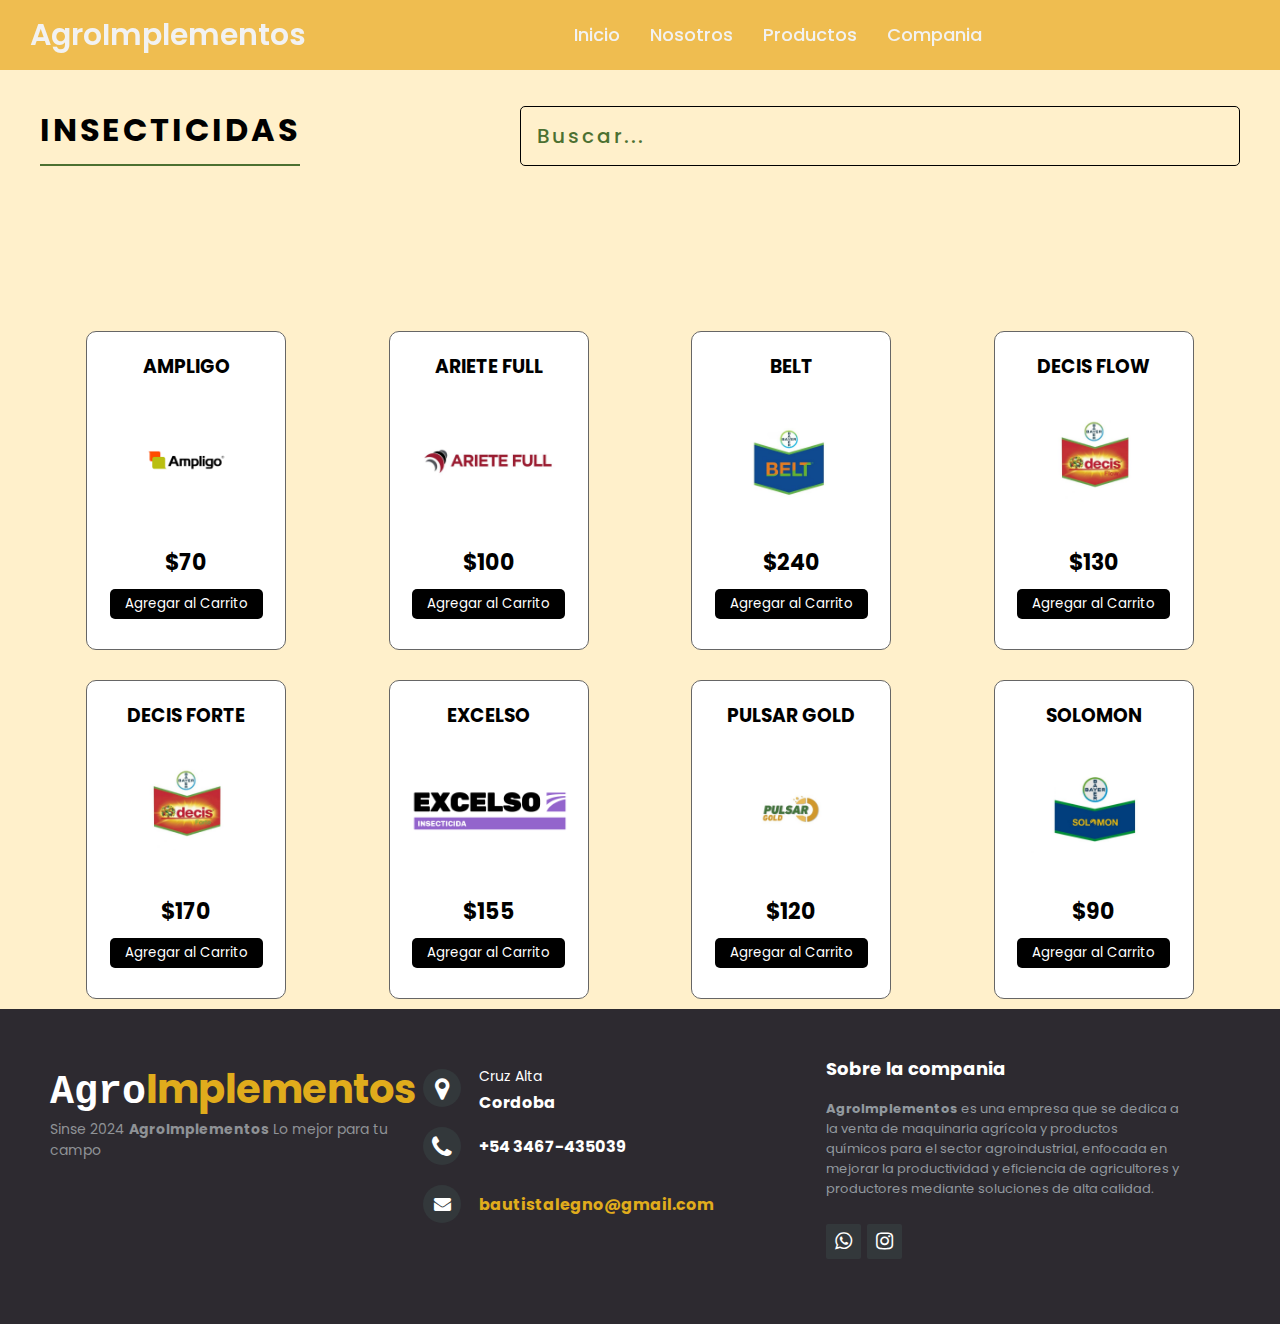
<file: agroquimicos-insecticidas.html>
<!DOCTYPE html>
<html lang="en">
<head>
    <meta charset="UTF-8">
    <meta name="viewport" content="width=device-width, initial-scale=1.0">
    <link rel="stylesheet" href="https://cdnjs.cloudflare.com/ajax/libs/font-awesome/6.2.1/css/all.min.css" integrity="sha512-MV7K8+y+gLIBoVD59lQIYicR65iaqukzvf/nwasF0nqhPay5w/9lJmVM2hMDcnK1OnMGCdVK+iQrJ7lzPJQd1w==" crossorigin="anonymous" referrerpolicy="no-referrer" />
    <link rel="stylesheet" href="http://maxcdn.bootstrapcdn.com/font-awesome/4.2.0/css/font-awesome.min.css">
    <link rel="stylesheet" href="./css/styleagroquimicos.css">
    <link rel="stylesheet" href="./css/style.css">
    <title>AgroImplementos</title>
    <link rel="icon" href="./img/Logo_AgroImplementos-removebg-preview.png">
</head>
<body>
  <header>
    <nav>
        <div class="wrapper">
          <a href="#" class="logo">AgroImplementos</a>
  
          <input type="radio" name="menu" id="menu-btn" />
          <input type="radio" name="menu" id="close-btn" />
  
          <ul class="links">
            <label for="close-btn" class="btn close-btn">
              <i class="fas fa-times"></i>
            </label>
  
            <li><a href="index.html">Inicio</a></li>
            <li><a href="nosotros.html">Nosotros</a></li>
            <li>
              <a href="#" class="hide">Productos</a>
              <input type="checkbox" id="mega" />
              <label for="mega">Productos</label>
              <div class="megaMenu">
                <div class="content">
                  <div class="row">
                    <img src="./img/AgroImplementos.png" alt="" />
                  </div>
                  <div class="row">
                    <header>Maquinaria</header>
                    <ul class="megalinks">
                      <li><a href="maquinarias.html">Cosechadoras</a></li>
                      <li><a href="maquinarias.html">Tractores</a></li>
                      <li><a href="maquinarias.html">Camiones</a></li>
                      <li><a href="pikup.html">Pick-Up</a></li>
                    </ul>
                  </div>
                  <div class="row">
                    <header>Acoplados</header>
                    <ul class="megalinks">
                      <li><a href="acoplados.html">Acoplados Rurales</a></li>
                      <li><a href="acoplados.html">Autodescargables</a></li>
                      <li><a href="acoplados.html">Volcadores</a></li>
                      <li><a href="acoplados.html">Cisternas</a></li>
                    </ul>
                  </div>
                  <div class="row">
                    <header>Agroquimicos</header>
                    <ul class="megalinks">
                      <li><a href="agroquimicos-herbicidas.html">Herbicidas</a></li>
                      <li><a href="agroquimicos-insecticidas.html">Insecticidas</a></li>
                      <li><a href="agroquimicos-fertilizantes.html">Fertilizantes</a></li>
                      <li><a href="semillas.html">Semillas</a></li>
                    </ul>
                  </div>
                </div>
              </div>
            </li>
              <li>
              <a href="#" class="hide">Compania</a>
              <input type="checkbox" id="dropdown" />
              <label for="dropdown">Company</label>
              <ul class="dropdown">
                <li><a href="https://wa.me/3467435039/?text=Te estas comunicando con Bautista Legno">Contacto</a></li>
              </ul>
            </li>
          </ul>
          <div class="btns">
            <label for="menu-btn" class="btn menu-btn">
              <i class="fas fa-bars"></i>
            </label>
          </div>
        </div>
      </nav>
  </header>







    <div class="tituloagroquimicos">INSECTICIDAS</div>
    <div class="container-fluid">
      <div class="container">
          <div class="search">
          <h1>INSECTICIDAS</h1>
          <input type="text" name="" id="find" placeholder="Buscar..." onkeyup="search()">
          </div>
      </div>
    </div>
    <section class="contenedor">
      <div class="contenedor-items">
        <div class="item">
            <span class="titulo-item"><h3>AMPLIGO</h3></span>
            <img src="./img/agroquimicos/insecticida/insecticida-AMPLIGO.png" alt="" class="img-item">
            <span class="precio-item">$70</span>
            <button class="boton-item">Agregar al Carrito</button>
        </div>
        <div class="item">
            <span class="titulo-item"><h3>ARIETE FULL</h3></span>
            <img src="./img/agroquimicos/insecticida/insecticida-ARIETEFULL.jpg" alt="" class="img-item">
            <span class="precio-item">$100</span>
            <button class="boton-item">Agregar al Carrito</button>
        </div>
        <div class="item">
            <span class="titulo-item"><h3>BELT</h3></span>
            <img src="./img/agroquimicos/insecticida/insecticida-BELT.jpg" alt="" class="img-item">
            <span class="precio-item">$240</span>
            <button class="boton-item">Agregar al Carrito</button>
        </div>
        <div class="item">
            <span class="titulo-item"><h3>DECIS FLOW</h3></span>
            <img src="./img/agroquimicos/insecticida/insecticida-DECISFLOW.jpg" alt="" class="img-item">
            <span class="precio-item">$130</span>
            <button class="boton-item">Agregar al Carrito</button>
        </div>
        <div class="item">
            <span class="titulo-item"><h3>DECIS FORTE</h3></span>
            <img src="./img/agroquimicos/insecticida/insecticida-DECISFORTE.jpg" alt="" class="img-item">
            <span class="precio-item">$170</span>
            <button class="boton-item">Agregar al Carrito</button>
        </div>
        <div class="item">
            <span class="titulo-item"><h3>EXCELSO</h3></span>
            <img src="./img/agroquimicos/insecticida/insecticida-EXCELSO.png" alt="" class="img-item">
            <span class="precio-item">$155</span>
            <button class="boton-item">Agregar al Carrito</button>
        </div>
        <div class="item">
            <span class="titulo-item"><h3>PULSAR GOLD</h3></span>
            <img src="./img/agroquimicos/insecticida/insecticida-PULSARGOLD.jpeg" alt="" class="img-item">
            <span class="precio-item">$120</span>
            <button class="boton-item">Agregar al Carrito</button>
        </div>
        <div class="item">
            <span class="titulo-item"><h3>SOLOMON</h3></span>
            <img src="./img/agroquimicos/insecticida/insecticida-SOLOMON.jpg" alt="" class="img-item">
            <span class="precio-item">$90</span>
            <button class="boton-item">Agregar al Carrito</button>
        </div>
    </div>
        <div class="carrito" id="carrito">
            <div class="header-carrito">
                <h2>Tu Carrito</h2>
            </div>
            <div class="carrito-items">
            </div>
            <div class="carrito-total">
                <div class="fila">
                    <strong>Tu Total</strong>
                    <span class="carrito-precio-total">
                        $120.000,00
                    </span>
                </div>
                <button class="btn-pagar">Pagar <i class="fa-solid fa-bag-shopping"></i> </button>
            </div>
        </div>
    </section>

    <footer class="footer-distributed">
      <div class="footer-left">
          <h3>Agro<span>Implementos</span></h3>

          
          <p class="footer-company-name">Sinse 2024 <strong>AgroImplementos</strong> Lo mejor para tu campo </p>
      </div>
      <div class="footer-center">
          <div>
              <i class="fa fa-map-marker"></i>
              <p><span>Cruz Alta</span>
                  Cordoba</p>
          </div>
          <div>
              <i class="fa fa-phone"></i>
              <p>+54 3467-435039</p>
          </div>
          <div>
              <i class="fa fa-envelope"></i>
              <p><a href="mailto:bautistalegno@gmail.com">bautistalegno@gmail.com</a></p>
          </div>
      </div>
      <div class="footer-right">
          <p class="footer-company-about">
              <span>Sobre la compania</span>
              <strong>AgroImplementos</strong> es una empresa que se dedica a la venta de maquinaria agrícola y productos químicos para el sector agroindustrial, enfocada en mejorar la productividad y eficiencia de agricultores y productores mediante soluciones de alta calidad.
          </p>
          <div class="footer-icons">
              <a href="https://wa.me/3467435039/?text=Te estas comunicando con Bautista Legno"><i class="fa fa-whatsapp"></i></a>
              <a href="https://www.instagram.com/bautista_legno?igsh=MWFkc2d0OHdjaGw1NA%3D%3D&utm_source=qr"><i class="fa fa-instagram"></i></a>
          </div>
      </div>
  </footer>












<script src="./js/script.js" async></script>
</body>
</html>
</file>
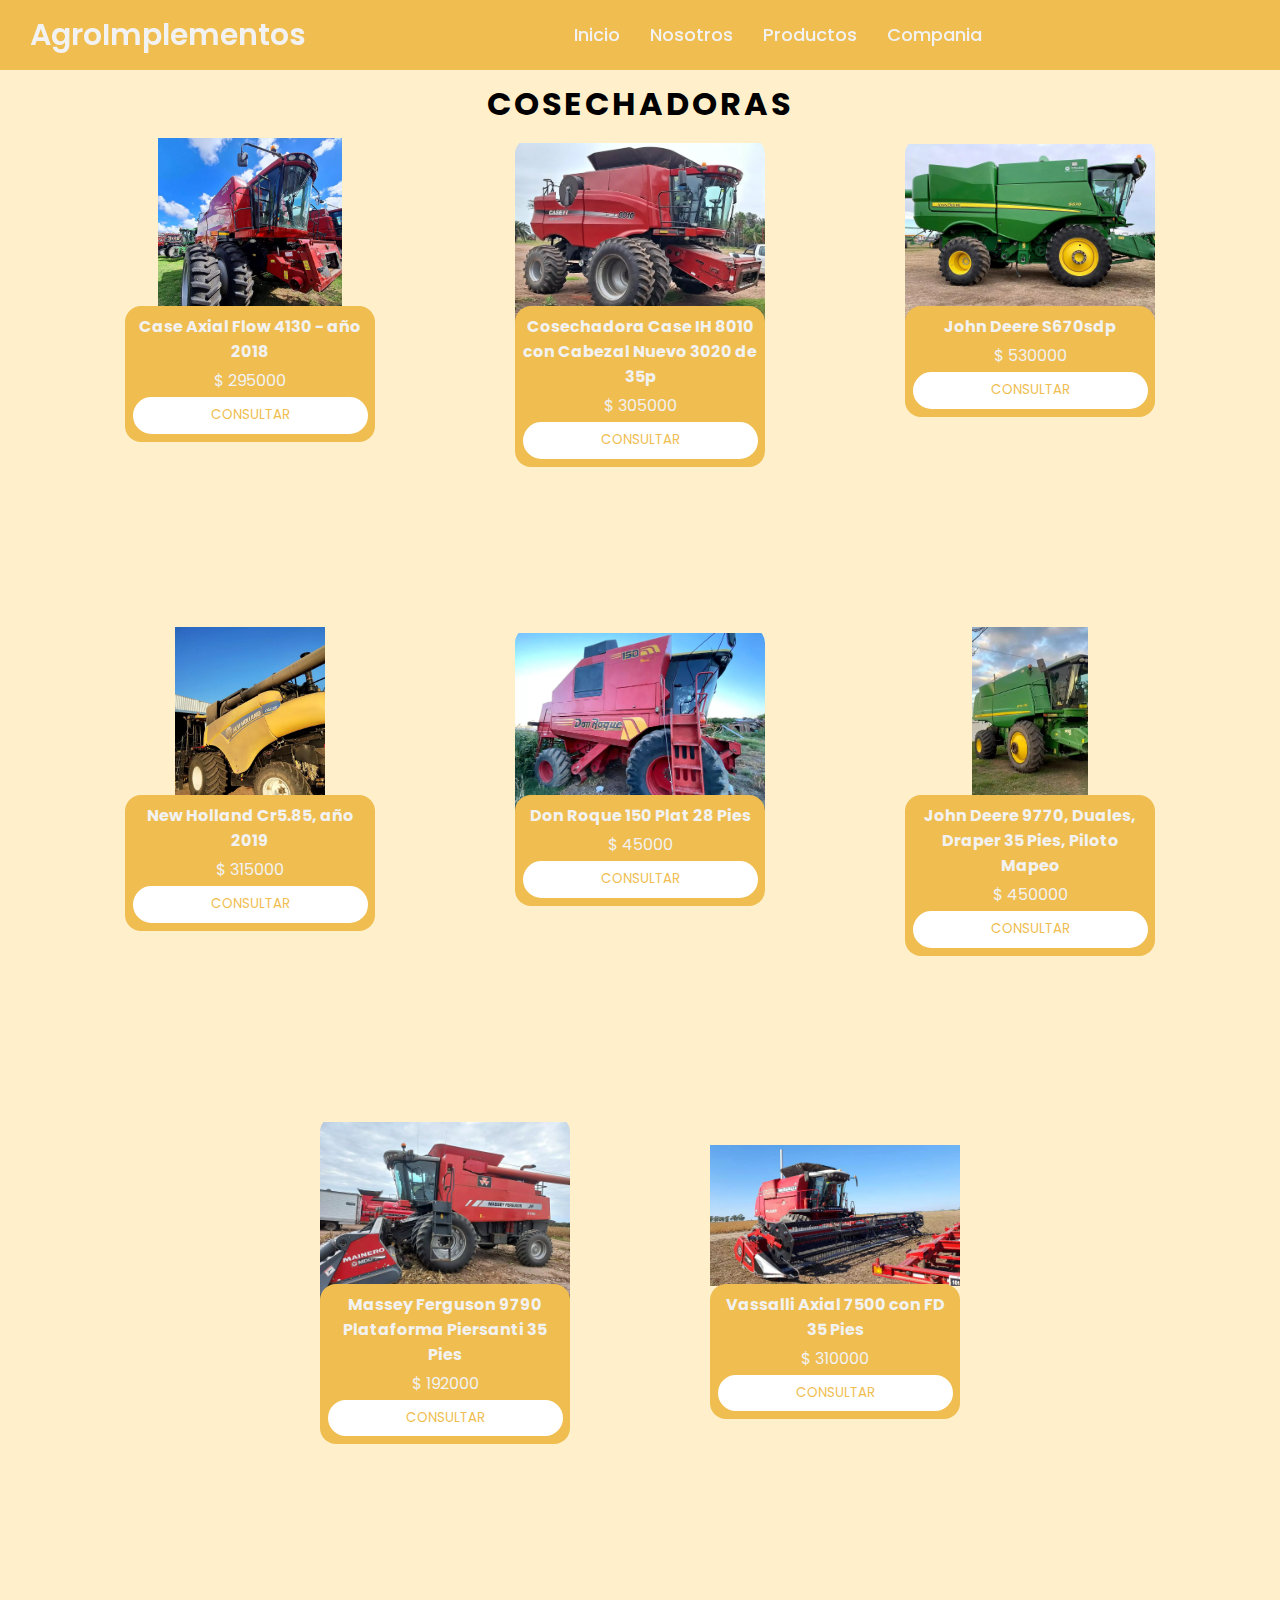
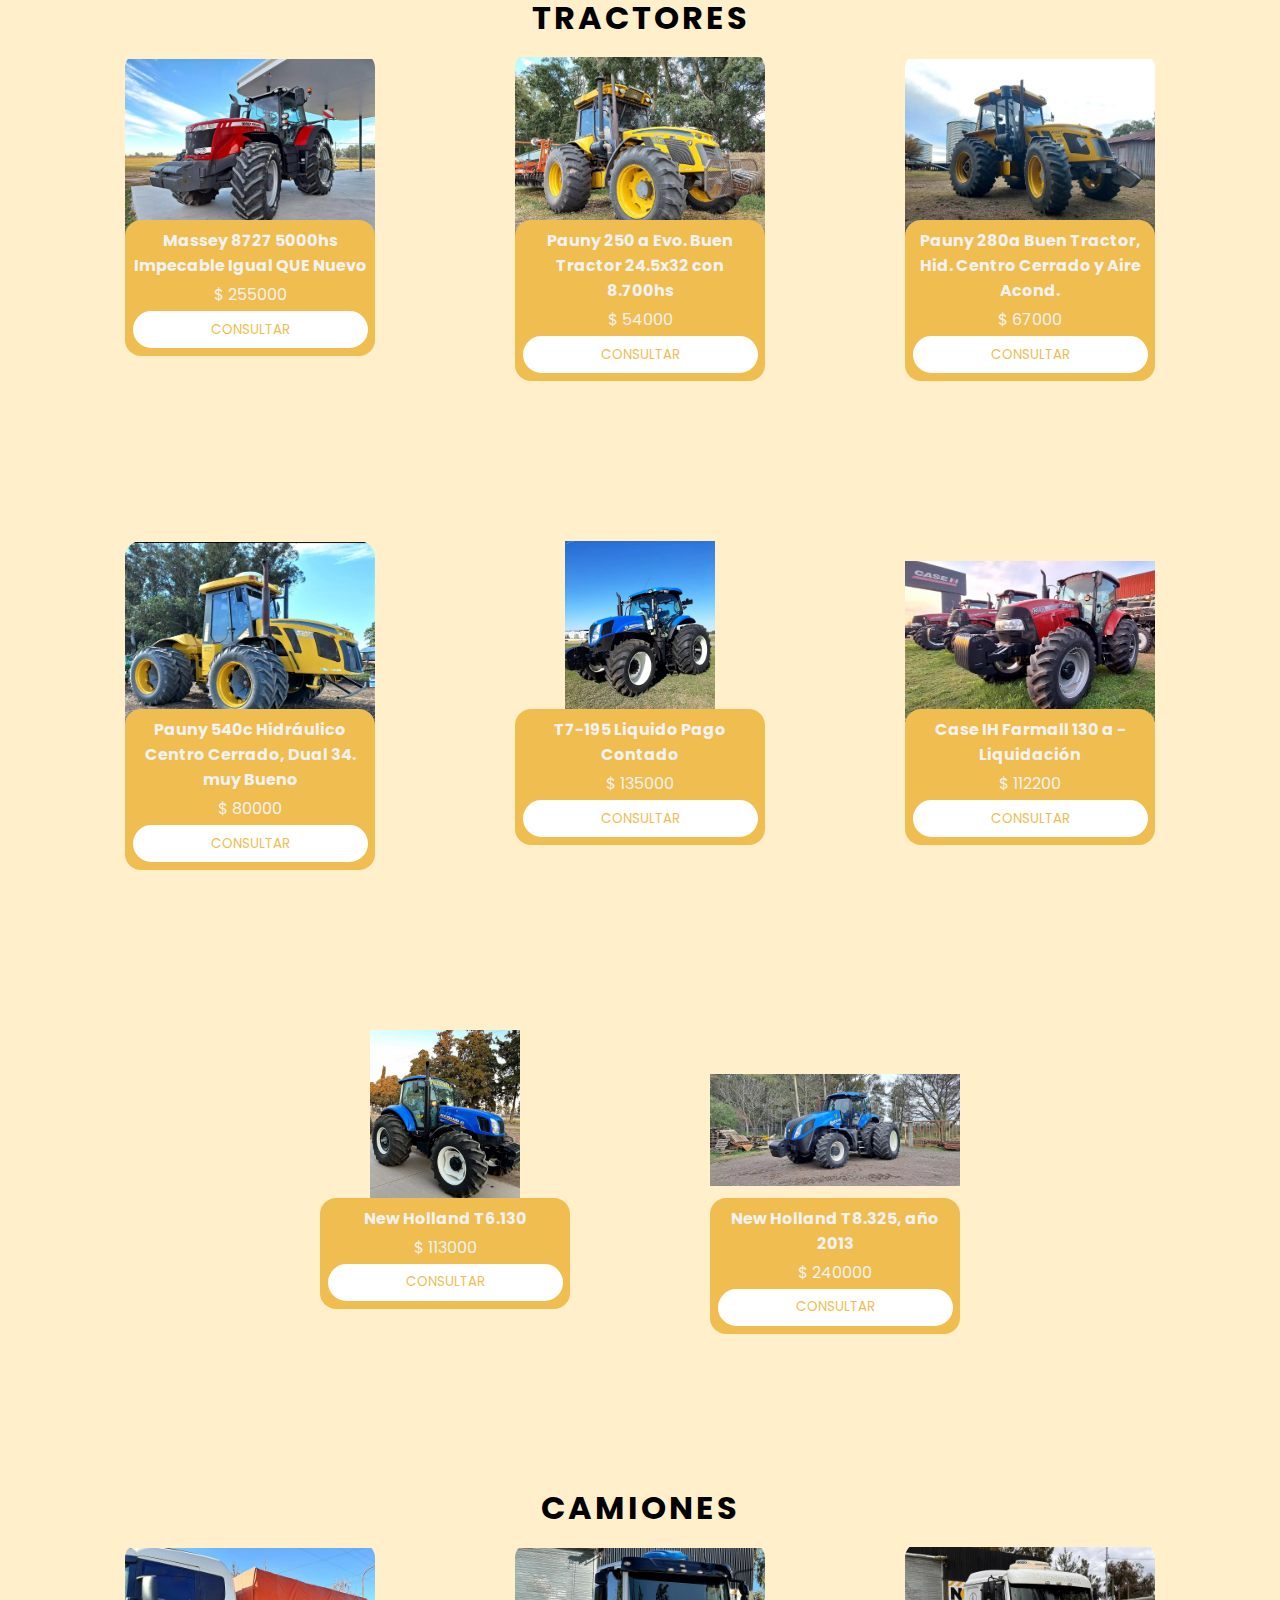
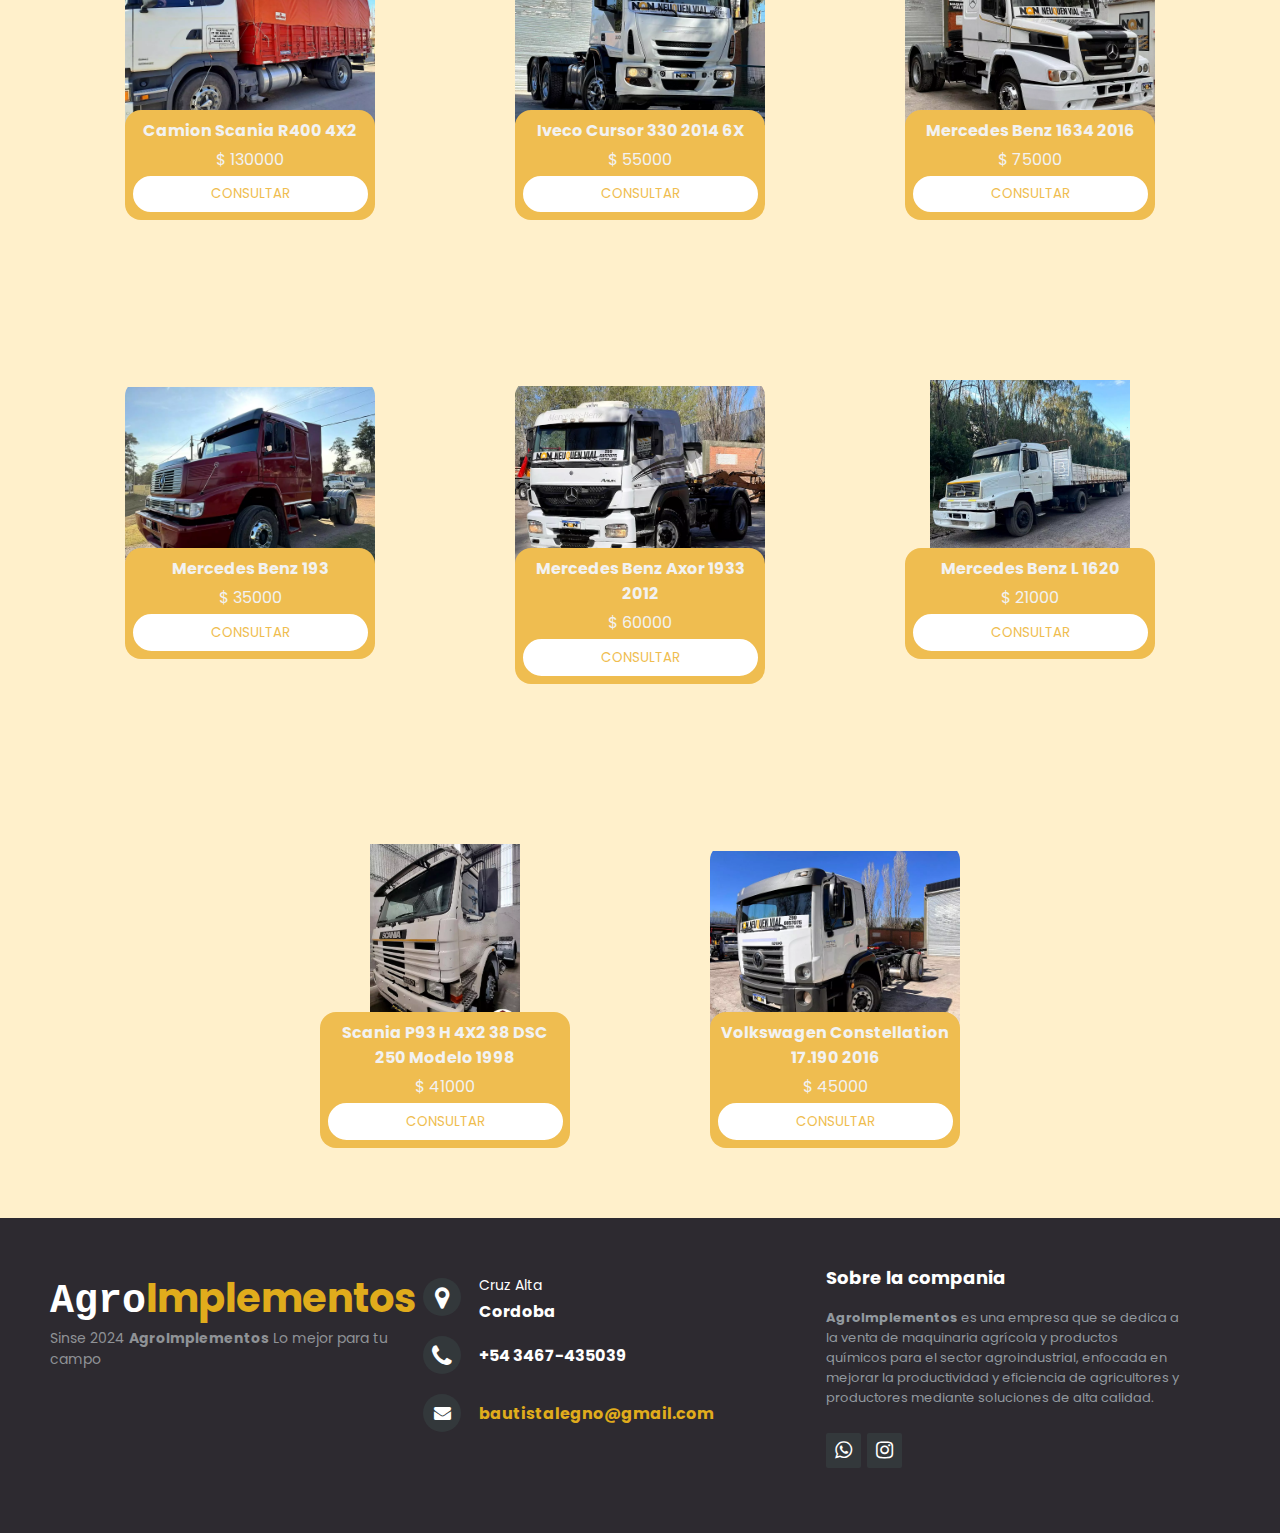
<file: maquinarias.html>
<!DOCTYPE html>
<html lang="en">
<head>
    <meta charset="UTF-8">
    <meta name="viewport" content="width=device-width, initial-scale=1.0">
    <link rel="stylesheet" href="https://cdnjs.cloudflare.com/ajax/libs/font-awesome/6.2.1/css/all.min.css" integrity="sha512-MV7K8+y+gLIBoVD59lQIYicR65iaqukzvf/nwasF0nqhPay5w/9lJmVM2hMDcnK1OnMGCdVK+iQrJ7lzPJQd1w==" crossorigin="anonymous" referrerpolicy="no-referrer" />
    <link rel="stylesheet" href="http://maxcdn.bootstrapcdn.com/font-awesome/4.2.0/css/font-awesome.min.css">
    <link rel="stylesheet" href="./css/style.css">
    <link rel="stylesheet" href="./css/stylemaquinarias.css">
    <title>AgroImplementos</title>
    <link rel="icon" href="./img/Logo_AgroImplementos-removebg-preview.png">
</head>
<body>
    <header>
        <nav>
            <div class="wrapper">
              <a href="#" class="logo">AgroImplementos</a>
      
              <input type="radio" name="menu" id="menu-btn" />
              <input type="radio" name="menu" id="close-btn" />
      
              <ul class="links">
                <label for="close-btn" class="btn close-btn">
                  <i class="fas fa-times"></i>
                </label>
      
                <li><a href="index.html">Inicio</a></li>
                <li><a href="nosotros.html">Nosotros</a></li>
                <li>
                  <a href="#" class="hide">Productos</a>
                  <input type="checkbox" id="mega" />
                  <label for="mega">Productos</label>
                  <div class="megaMenu">
                    <div class="content">
                      <div class="row">
                        <img src="./img/AgroImplementos.png" alt="" />
                      </div>
                      <div class="row">
                        <header>Maquinaria</header>
                        <ul class="megalinks">
                          <li><a href="maquinarias.html">Cosechadoras</a></li>
                          <li><a href="maquinarias.html">Tractores</a></li>
                          <li><a href="maquinarias.html">Camiones</a></li>
                          <li><a href="pikup.html">Pick-Up</a></li>
                        </ul>
                      </div>
                      <div class="row">
                        <header>Acoplados</header>
                        <ul class="megalinks">
                          <li><a href="acoplados.html">Acoplados Rurales</a></li>
                          <li><a href="acoplados.html">Autodescargables</a></li>
                          <li><a href="acoplados.html">Volcadores</a></li>
                          <li><a href="acoplados.html">Cisternas</a></li>
                        </ul>
                      </div>
                      <div class="row">
                        <header>Agroquimicos</header>
                        <ul class="megalinks">
                          <li><a href="agroquimicos-herbicidas.html">Herbicidas</a></li>
                          <li><a href="agroquimicos-insecticidas.html">Insecticidas</a></li>
                          <li><a href="agroquimicos-fertilizantes.html">Fertilizantes</a></li>
                          <li><a href="semillas.html">Semillas</a></li>
                        </ul>
                      </div>
                    </div>
                  </div>
                </li>
                  <li>
                  <a href="#" class="hide">Compania</a>
                  <input type="checkbox" id="dropdown" />
                  <label for="dropdown">Company</label>
                  <ul class="dropdown">
                    <li><a href="https://wa.me/3467435039/?text=Te estas comunicando con Bautista Legno">Contacto</a></li>
                  </ul>
                </li>
              </ul>
              <div class="btns">
                <label for="menu-btn" class="btn menu-btn">
                  <i class="fas fa-bars"></i>
                </label>
              </div>
            </div>
          </nav>
      </header>


      <div class="titulo">
        <h1>COSECHADORAS</h1>
      </div>
      <section class="catalogo">
        <div class="producto">
          <img class="producto-imagen" src="./img/maquinarias/cosechadoras/Case Axial Flow 4130 - año 2018 295000.webp">
          <div class="producto-detalles">
              <h3 class="producto-titulo">Case Axial Flow 4130 - año 2018</h3>
              <p class="producto-precio">$ 295000</p>
              <a href="https://wa.me/3467435039/?text=Te estas comunicando con Bautista Legno"><button class="consultar">Consultar</button></a>
          </div>
      </div>

      <div class="producto">
        <img class="producto-imagen" src="./img/maquinarias/cosechadoras/Cosechadora Case IH 8010 con Cabezal Nuevo 3020 de 35p. 305000.webp">
        <div class="producto-detalles">
            <h3 class="producto-titulo">Cosechadora Case IH 8010 con Cabezal Nuevo 3020 de 35p</h3>
            <p class="producto-precio">$ 305000</p>
            <a href="https://wa.me/3467435039/?text=Te estas comunicando con Bautista Legno"><button class="consultar">Consultar</button></a>
        </div>
    </div>

    <div class="producto">
      <img class="producto-imagen" src="./img/maquinarias/cosechadoras/Cosechadora John Deere S670sdp 530000.webp">
      <div class="producto-detalles">
          <h3 class="producto-titulo">John Deere S670sdp</h3>
          <p class="producto-precio">$ 530000</p>
          <a href="https://wa.me/3467435039/?text=Te estas comunicando con Bautista Legno"><button class="consultar">Consultar</button></a>
      </div>
  </div>

  <div class="producto">
    <img class="producto-imagen" src="./img/maquinarias/cosechadoras/Cosechadora New Holland Cr5.85, año 2019 315000.webp">
    <div class="producto-detalles">
        <h3 class="producto-titulo">New Holland Cr5.85, año 2019</h3>
        <p class="producto-precio">$ 315000</p>
        <a href="https://wa.me/3467435039/?text=Te estas comunicando con Bautista Legno"><button class="consultar">Consultar</button></a>
    </div>
</div>

<div class="producto">
  <img class="producto-imagen" src="./img/maquinarias/cosechadoras/Don Roque 150 Plat 28 Pies 45000.webp">
  <div class="producto-detalles">
      <h3 class="producto-titulo">Don Roque 150 Plat 28 Pies</h3>
      <p class="producto-precio">$ 45000</p>
      <a href="https://wa.me/3467435039/?text=Te estas comunicando con Bautista Legno"><button class="consultar">Consultar</button></a>
  </div>
</div>

<div class="producto">
  <img class="producto-imagen" src="./img/maquinarias/cosechadoras/John Deere 9770, Duales, Draper 35 Pies, Piloto Mapeo 450000.webp">
  <div class="producto-detalles">
      <h3 class="producto-titulo">John Deere 9770, Duales, Draper 35 Pies, Piloto Mapeo</h3>
      <p class="producto-precio">$ 450000</p>
      <a href="https://wa.me/3467435039/?text=Te estas comunicando con Bautista Legno"><button class="consultar">Consultar</button></a>
  </div>
</div>

<div class="producto">
  <img class="producto-imagen" src="./img/maquinarias/cosechadoras/Massey Ferguson 9790 Plataforma Piersanti 35 Pies 192000.webp">
  <div class="producto-detalles">
      <h3 class="producto-titulo">Massey Ferguson 9790 Plataforma Piersanti 35 Pies</h3>
      <p class="producto-precio">$ 192000</p>
      <a href="https://wa.me/3467435039/?text=Te estas comunicando con Bautista Legno"><button class="consultar">Consultar</button></a>
  </div>
</div>

<div class="producto">
  <img class="producto-imagen" src="./img/maquinarias/cosechadoras/Vassalli Axial 7500 con FD 35 Pies 310000.webp">
  <div class="producto-detalles">
      <h3 class="producto-titulo">Vassalli Axial 7500 con FD 35 Pies</h3>
      <p class="producto-precio">$ 310000</p>
      <a href="https://wa.me/3467435039/?text=Te estas comunicando con Bautista Legno"><button class="consultar">Consultar</button></a>
  </div>
</div>
      </section>







      <div class="titulo">
        <h1>TRACTORES</h1>
      </div>
      <section class="catalogo">
        <div class="producto">
          <img class="producto-imagen" src="./img/maquinarias/tractores/Massey 8727 5000hs Impecable Igual QUE Nuevo 255000.webp">
          <div class="producto-detalles">
              <h3 class="producto-titulo">Massey 8727 5000hs Impecable Igual QUE Nuevo</h3>
              <p class="producto-precio">$ 255000</p>
              <a href="https://wa.me/3467435039/?text=Te estas comunicando con Bautista Legno"><button class="consultar">Consultar</button></a>
          </div>
      </div>

      <div class="producto">
        <img class="producto-imagen" src="./img/maquinarias/tractores/Pauny 250 a Evo. Buen Tractor 24.5x32 con 8.700hs 54000.webp">
        <div class="producto-detalles">
            <h3 class="producto-titulo">Pauny 250 a Evo. Buen Tractor 24.5x32 con 8.700hs</h3>
            <p class="producto-precio">$ 54000</p>
            <a href="https://wa.me/3467435039/?text=Te estas comunicando con Bautista Legno"><button class="consultar">Consultar</button></a>
        </div>
    </div>

    <div class="producto">
      <img class="producto-imagen" src="./img/maquinarias/tractores/Pauny 280a Buen Tractor, Hid. Centro Cerrado y Aire Acond. 67000.webp">
      <div class="producto-detalles">
          <h3 class="producto-titulo">Pauny 280a Buen Tractor, Hid. Centro Cerrado y Aire Acond.</h3>
          <p class="producto-precio">$ 67000</p>
          <a href="https://wa.me/3467435039/?text=Te estas comunicando con Bautista Legno"><button class="consultar">Consultar</button></a>
      </div>
  </div>

  <div class="producto">
    <img class="producto-imagen" src="./img/maquinarias/tractores/Pauny 540c Hidráulico Centro Cerrado, Dual 34. muy Bueno 80000.webp">
    <div class="producto-detalles">
        <h3 class="producto-titulo">Pauny 540c Hidráulico Centro Cerrado, Dual 34. muy Bueno</h3>
        <p class="producto-precio">$ 80000</p>
        <a href="https://wa.me/3467435039/?text=Te estas comunicando con Bautista Legno"><button class="consultar">Consultar</button></a>
    </div>
</div>

<div class="producto">
  <img class="producto-imagen" src="./img/maquinarias/tractores/T7-195 Liquido Pago Contado 135000.webp">
  <div class="producto-detalles">
      <h3 class="producto-titulo">T7-195 Liquido Pago Contado</h3>
      <p class="producto-precio">$ 135000</p>
      <a href="https://wa.me/3467435039/?text=Te estas comunicando con Bautista Legno"><button class="consultar">Consultar</button></a>
  </div>
</div>

<div class="producto">
  <img class="producto-imagen" src="./img/maquinarias/tractores/Tractor Case IH Farmall 130 a - Liquidación 112200.webp">
  <div class="producto-detalles">
      <h3 class="producto-titulo">Case IH Farmall 130 a - Liquidación</h3>
      <p class="producto-precio">$ 112200</p>
      <a href="https://wa.me/3467435039/?text=Te estas comunicando con Bautista Legno"><button class="consultar">Consultar</button></a>
  </div>
</div>

<div class="producto">
  <img class="producto-imagen" src="./img/maquinarias/tractores/Tractor New Holland T6.130 113000.webp">
  <div class="producto-detalles">
      <h3 class="producto-titulo">New Holland T6.130</h3>
      <p class="producto-precio">$ 113000</p>
      <a href="https://wa.me/3467435039/?text=Te estas comunicando con Bautista Legno"><button class="consultar">Consultar</button></a>
  </div>
</div>

<div class="producto">
  <img class="producto-imagen" src="./img/maquinarias/tractores/Tractor New Holland T8.325, año 2013 240000.webp">
  <div class="producto-detalles">
      <h3 class="producto-titulo">New Holland T8.325, año 2013</h3>
      <p class="producto-precio">$ 240000</p>
      <a href="https://wa.me/3467435039/?text=Te estas comunicando con Bautista Legno"><button class="consultar">Consultar</button></a>
  </div>
</div>
      </section>



      <div class="titulo">
        <h1>CAMIONES</h1>
      </div>
      <section class="catalogo">
        <div class="producto">
          <img class="producto-imagen" src="./img/maquinarias/camiones/Camion Scania R400 4X2 130000.webp">
          <div class="producto-detalles">
              <h3 class="producto-titulo">Camion Scania R400 4X2</h3>
              <p class="producto-precio">$ 130000</p>
              <a href="https://wa.me/3467435039/?text=Te estas comunicando con Bautista Legno"><button class="consultar">Consultar</button></a>
          </div>
      </div>

      <div class="producto">
        <img class="producto-imagen" src="./img/maquinarias/camiones/Iveco Cursor 330 2014 6X2 55000.webp">
        <div class="producto-detalles">
            <h3 class="producto-titulo">Iveco Cursor 330 2014 6X</h3>
            <p class="producto-precio">$ 55000</p>
            <a href="https://wa.me/3467435039/?text=Te estas comunicando con Bautista Legno"><button class="consultar">Consultar</button></a>
        </div>
    </div>

    <div class="producto">
      <img class="producto-imagen" src="./img/maquinarias/camiones/Mercedes Benz 1634 2016 75000.webp">
      <div class="producto-detalles">
          <h3 class="producto-titulo">Mercedes Benz 1634 2016</h3>
          <p class="producto-precio">$ 75000</p>
          <a href="https://wa.me/3467435039/?text=Te estas comunicando con Bautista Legno"><button class="consultar">Consultar</button></a>
      </div>
  </div>

  <div class="producto">
    <img class="producto-imagen" src="./img/maquinarias/camiones/Mercedes Benz 1938 35000.webp">
    <div class="producto-detalles">
        <h3 class="producto-titulo">Mercedes Benz 193</h3>
        <p class="producto-precio">$ 35000</p>
        <a href="https://wa.me/3467435039/?text=Te estas comunicando con Bautista Legno"><button class="consultar">Consultar</button></a>
    </div>
</div>

<div class="producto">
  <img class="producto-imagen" src="./img/maquinarias/camiones/Mercedes Benz Axor 1933 2012 60000.webp">
  <div class="producto-detalles">
      <h3 class="producto-titulo">Mercedes Benz Axor 1933 2012</h3>
      <p class="producto-precio">$ 60000</p>
      <a href="https://wa.me/3467435039/?text=Te estas comunicando con Bautista Legno"><button class="consultar">Consultar</button></a>
  </div>
</div>

<div class="producto">
  <img class="producto-imagen" src="./img/maquinarias/camiones/Mercedes Benz L 1620 21000.webp">
  <div class="producto-detalles">
      <h3 class="producto-titulo">Mercedes Benz L 1620</h3>
      <p class="producto-precio">$ 21000</p>
      <a href="https://wa.me/3467435039/?text=Te estas comunicando con Bautista Legno"><button class="consultar">Consultar</button></a>
  </div>
</div>

<div class="producto">
  <img class="producto-imagen" src="./img/maquinarias/camiones/Scania P93 H 4X2 38 DSC 250 Modelo 1998 41000.webp">
  <div class="producto-detalles">
      <h3 class="producto-titulo">Scania P93 H 4X2 38 DSC 250 Modelo 1998</h3>
      <p class="producto-precio">$ 41000</p>
      <a href="https://wa.me/3467435039/?text=Te estas comunicando con Bautista Legno"><button class="consultar">Consultar</button></a>
  </div>
</div>

<div class="producto">
  <img class="producto-imagen" src="./img/maquinarias/camiones/Volkswagen Constellation 17.190 2016 45000.webp">
  <div class="producto-detalles">
      <h3 class="producto-titulo">Volkswagen Constellation 17.190 2016</h3>
      <p class="producto-precio">$ 45000</p>
      <a href="https://wa.me/3467435039/?text=Te estas comunicando con Bautista Legno"><button class="consultar">Consultar</button></a>
  </div>
</div>
      </section>


      <footer class="footer-distributed">
        <div class="footer-left">
            <h3>Agro<span>Implementos</span></h3>

            
            <p class="footer-company-name">Sinse 2024 <strong>AgroImplementos</strong> Lo mejor para tu campo </p>
        </div>
        <div class="footer-center">
            <div>
                <i class="fa fa-map-marker"></i>
                <p><span>Cruz Alta</span>
                    Cordoba</p>
            </div>
            <div>
                <i class="fa fa-phone"></i>
                <p>+54 3467-435039</p>
            </div>
            <div>
                <i class="fa fa-envelope"></i>
                <p><a href="mailto:bautistalegno@gmail.com">bautistalegno@gmail.com</a></p>
              </div>
        </div>
        <div class="footer-right">
            <p class="footer-company-about">
                <span>Sobre la compania</span>
                <strong>AgroImplementos</strong> es una empresa que se dedica a la venta de maquinaria agrícola y productos químicos para el sector agroindustrial, enfocada en mejorar la productividad y eficiencia de agricultores y productores mediante soluciones de alta calidad.
            </p>
            <div class="footer-icons">
                <a href="https://wa.me/3467435039/?text=Te estas comunicando con Bautista Legno"><i class="fa fa-whatsapp"></i></a>
                <a href="https://www.instagram.com/bautista_legno?igsh=MWFkc2d0OHdjaGw1NA%3D%3D&utm_source=qr"><i class="fa fa-instagram"></i></a>
            </div>
        </div>
    </footer>
</body>
</html>
</file>
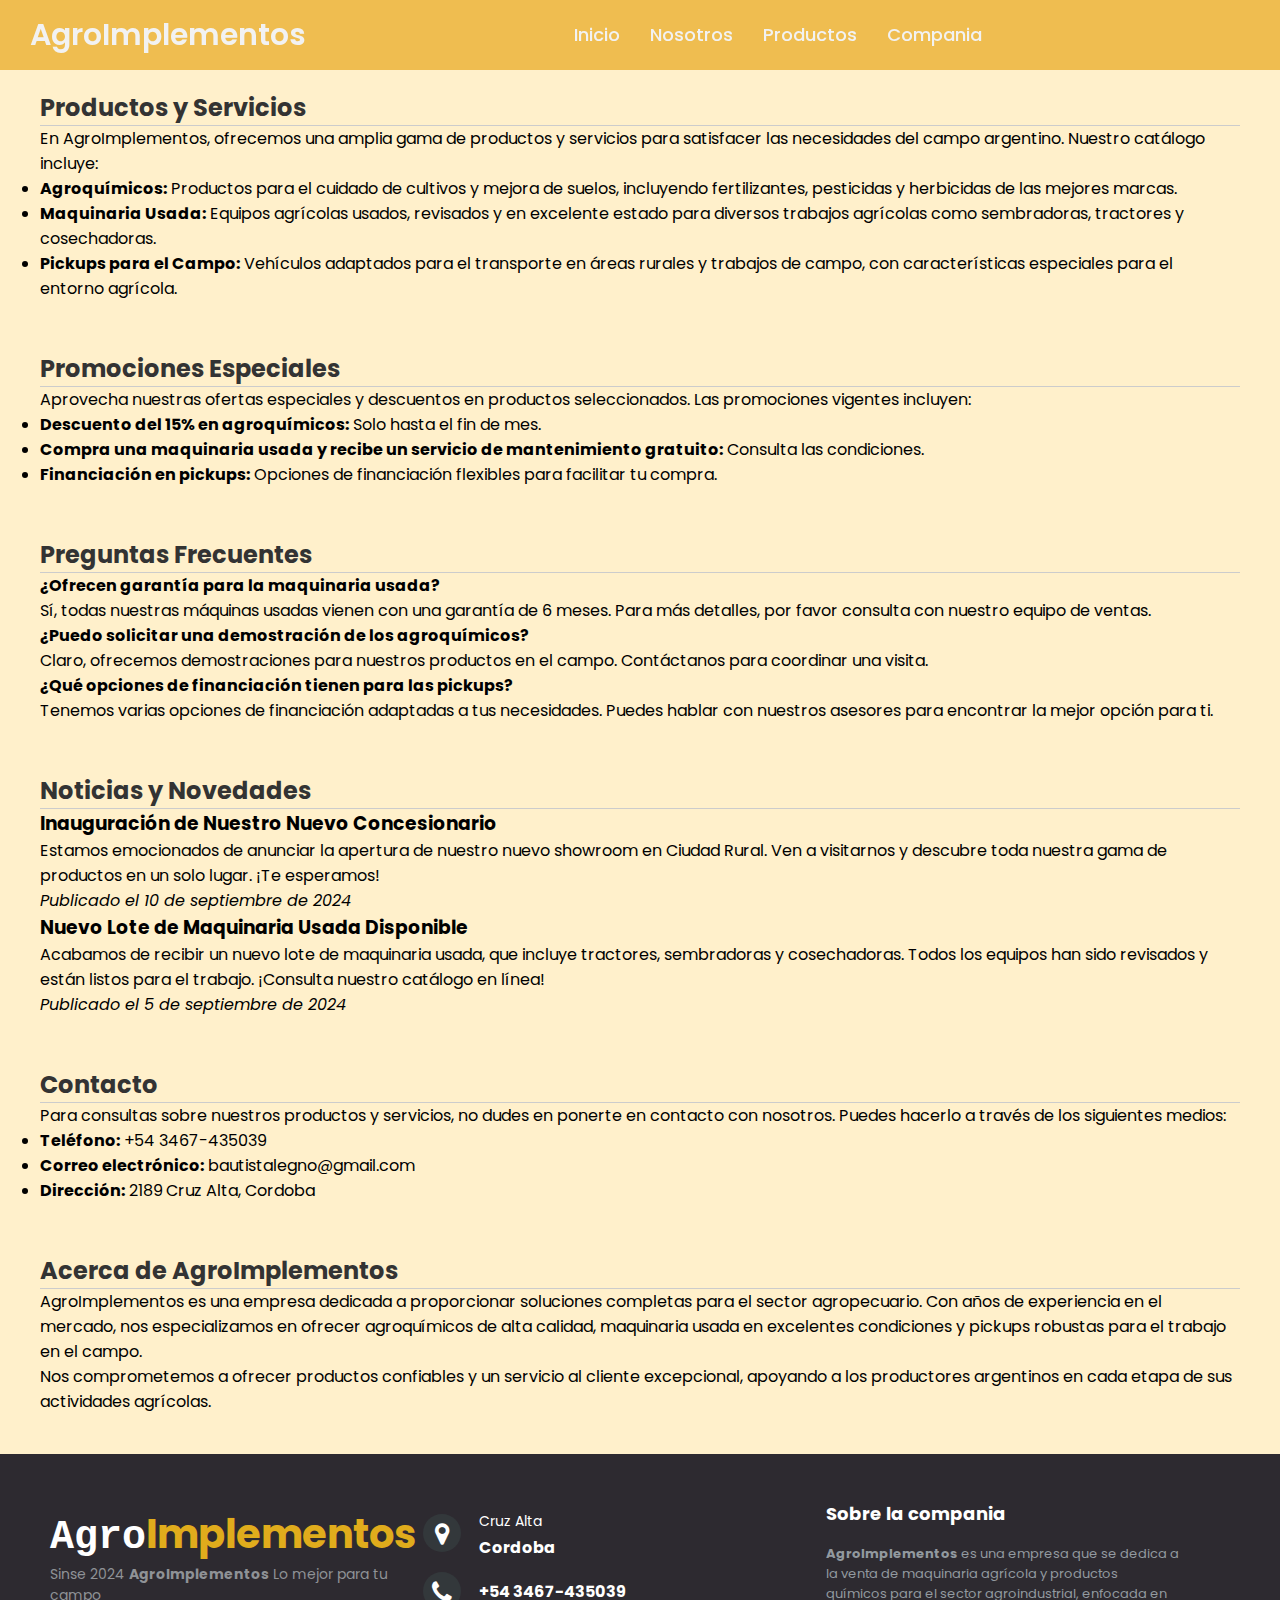
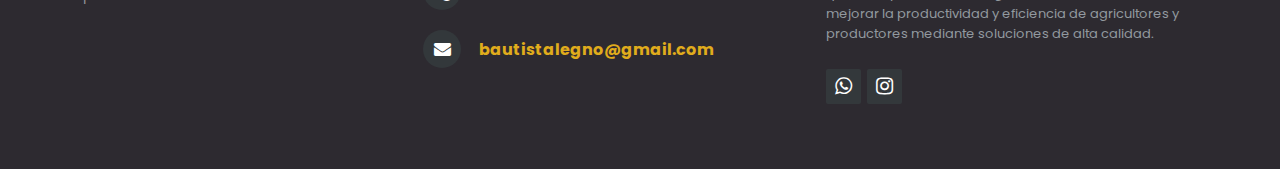
<file: nosotros.html>
<!DOCTYPE html>
<html lang="en">
<head>
    <meta charset="UTF-8">
    <meta name="viewport" content="width=device-width, initial-scale=1.0">
    <link rel="stylesheet" href="https://cdnjs.cloudflare.com/ajax/libs/font-awesome/6.2.1/css/all.min.css" integrity="sha512-MV7K8+y+gLIBoVD59lQIYicR65iaqukzvf/nwasF0nqhPay5w/9lJmVM2hMDcnK1OnMGCdVK+iQrJ7lzPJQd1w==" crossorigin="anonymous" referrerpolicy="no-referrer" />
    <link rel="stylesheet" href="./css/style.css">
    <link rel="stylesheet" href="http://maxcdn.bootstrapcdn.com/font-awesome/4.2.0/css/font-awesome.min.css">
    <title>AgroImplementos</title>
    <link rel="icon" href="./img/Logo_AgroImplementos-removebg-preview.png">
</head>
<body>
    <header>
        <nav>
            <div class="wrapper">
              <a href="#" class="logo">AgroImplementos</a>
      
              <input type="radio" name="menu" id="menu-btn" />
              <input type="radio" name="menu" id="close-btn" />
      
              <ul class="links">
                <label for="close-btn" class="btn close-btn">
                  <i class="fas fa-times"></i>
                </label>
      
                <li><a href="index.html">Inicio</a></li>
                <li><a href="nosotros.html">Nosotros</a></li>
                <li>
                  <a href="#" class="hide">Productos</a>
                  <input type="checkbox" id="mega" />
                  <label for="mega">Productos</label>
                  <div class="megaMenu">
                    <div class="content">
                      <div class="row">
                        <img src="./img/AgroImplementos.png" alt="" />
                      </div>
                      <div class="row">
                        <header>Maquinaria</header>
                        <ul class="megalinks">
                          <li><a href="maquinarias.html">Cosechadoras</a></li>
                          <li><a href="maquinarias.html">Tractores</a></li>
                          <li><a href="maquinarias.html">Camiones</a></li>
                          <li><a href="pikup.html">Pick-Up</a></li>
                        </ul>
                      </div>
                      <div class="row">
                        <header>Acoplados</header>
                        <ul class="megalinks">
                          <li><a href="acoplados.html">Acoplados Rurales</a></li>
                          <li><a href="acoplados.html">Autodescargables</a></li>
                          <li><a href="acoplados.html">Volcadores</a></li>
                          <li><a href="acoplados.html">Cisternas</a></li>
                        </ul>
                      </div>
                      <div class="row">
                        <header>Agroquimicos</header>
                        <ul class="megalinks">
                          <li><a href="agroquimicos-herbicidas.html">Herbicidas</a></li>
                          <li><a href="agroquimicos-insecticidas.html">Insecticidas</a></li>
                          <li><a href="agroquimicos-fertilizantes.html">Fertilizantes</a></li>
                          <li><a href="semillas.html">Semillas</a></li>
                        </ul>
                      </div>
                    </div>
                  </div>
                </li>
                  <li>
                  <a href="#" class="hide">Compania</a>
                  <input type="checkbox" id="dropdown" />
                  <label for="dropdown">Company</label>
                  <ul class="dropdown">
                    <li><a href="https://wa.me/3467435039/?text=Te estas comunicando con Bautista Legno">Contacto</a></li>
                  </ul>
                </li>
              </ul>
              <div class="btns">
                <label for="menu-btn" class="btn menu-btn">
                  <i class="fas fa-bars"></i>
                </label>
              </div>
            </div>
          </nav>
      </header>

      <main>
        <section id="productos">
            <h2>Productos y Servicios</h2>
            <p>En AgroImplementos, ofrecemos una amplia gama de productos y servicios para satisfacer las necesidades del campo argentino. Nuestro catálogo incluye:</p>
            <ul>
                <li><strong>Agroquímicos:</strong> Productos para el cuidado de cultivos y mejora de suelos, incluyendo fertilizantes, pesticidas y herbicidas de las mejores marcas.</li>
                <li><strong>Maquinaria Usada:</strong> Equipos agrícolas usados, revisados y en excelente estado para diversos trabajos agrícolas como sembradoras, tractores y cosechadoras.</li>
                <li><strong>Pickups para el Campo:</strong> Vehículos adaptados para el transporte en áreas rurales y trabajos de campo, con características especiales para el entorno agrícola.</li>
            </ul>
        </section>
        
        <section id="promociones">
            <h2>Promociones Especiales</h2>
            <p>Aprovecha nuestras ofertas especiales y descuentos en productos seleccionados. Las promociones vigentes incluyen:</p>
            <ul>
                <li><strong>Descuento del 15% en agroquímicos:</strong> Solo hasta el fin de mes.</li>
                <li><strong>Compra una maquinaria usada y recibe un servicio de mantenimiento gratuito:</strong> Consulta las condiciones.</li>
                <li><strong>Financiación en pickups:</strong> Opciones de financiación flexibles para facilitar tu compra.</li>
            </ul>
        </section>
        
    
        <section id="faq">
            <h2>Preguntas Frecuentes</h2>
            <dl>
                <dt><strong>¿Ofrecen garantía para la maquinaria usada?</strong></dt>
                <dd>Sí, todas nuestras máquinas usadas vienen con una garantía de 6 meses. Para más detalles, por favor consulta con nuestro equipo de ventas.</dd>
                
                <dt><strong>¿Puedo solicitar una demostración de los agroquímicos?</strong></dt>
                <dd>Claro, ofrecemos demostraciones para nuestros productos en el campo. Contáctanos para coordinar una visita.</dd>
                
                <dt><strong>¿Qué opciones de financiación tienen para las pickups?</strong></dt>
                <dd>Tenemos varias opciones de financiación adaptadas a tus necesidades. Puedes hablar con nuestros asesores para encontrar la mejor opción para ti.</dd>
            </dl>
        </section>
    
        <section id="noticias">
            <h2>Noticias y Novedades</h2>
            <article>
                <h3>Inauguración de Nuestro Nuevo Concesionario</h3>
                <p>Estamos emocionados de anunciar la apertura de nuestro nuevo showroom en Ciudad Rural. Ven a visitarnos y descubre toda nuestra gama de productos en un solo lugar. ¡Te esperamos!</p>
                <p><em>Publicado el 10 de septiembre de 2024</em></p>
            </article>
            <article>
                <h3>Nuevo Lote de Maquinaria Usada Disponible</h3>
                <p>Acabamos de recibir un nuevo lote de maquinaria usada, que incluye tractores, sembradoras y cosechadoras. Todos los equipos han sido revisados y están listos para el trabajo. ¡Consulta nuestro catálogo en línea!</p>
                <p><em>Publicado el 5 de septiembre de 2024</em></p>
            </article>
        </section>
    
        <section id="contacto">
            <h2>Contacto</h2>
            <p>Para consultas sobre nuestros productos y servicios, no dudes en ponerte en contacto con nosotros. Puedes hacerlo a través de los siguientes medios:</p>
            <ul>
                <li><strong>Teléfono:</strong> +54 3467-435039</li>
                <li><strong>Correo electrónico:</strong> bautistalegno@gmail.com</li>
                <li><strong>Dirección:</strong> 2189 Cruz Alta, Cordoba</li>
            </ul>
        </section>
        
        <section id="acerca">
            <h2>Acerca de AgroImplementos</h2>
            <p>AgroImplementos es una empresa dedicada a proporcionar soluciones completas para el sector agropecuario. Con años de experiencia en el mercado, nos especializamos en ofrecer agroquímicos de alta calidad, maquinaria usada en excelentes condiciones y pickups robustas para el trabajo en el campo.</p>
            <p>Nos comprometemos a ofrecer productos confiables y un servicio al cliente excepcional, apoyando a los productores argentinos en cada etapa de sus actividades agrícolas.</p>
        </section>
    </main>
    

      <footer class="footer-distributed">
        <div class="footer-left">
            <h3>Agro<span>Implementos</span></h3>

            
            <p class="footer-company-name">Sinse 2024 <strong>AgroImplementos</strong> Lo mejor para tu campo </p>
        </div>
        <div class="footer-center">
            <div>
                <i class="fa fa-map-marker"></i>
                <p><span>Cruz Alta</span>
                    Cordoba</p>
            </div>
            <div>
                <i class="fa fa-phone"></i>
                <p>+54 3467-435039</p>
            </div>
            <div>
                <i class="fa fa-envelope"></i>
                <p><a href="mailto:bautistalegno@gmail.com">bautistalegno@gmail.com</a></p>
              </div>
        </div>
        <div class="footer-right">
            <p class="footer-company-about">
                <span>Sobre la compania</span>
                <strong>AgroImplementos</strong> es una empresa que se dedica a la venta de maquinaria agrícola y productos químicos para el sector agroindustrial, enfocada en mejorar la productividad y eficiencia de agricultores y productores mediante soluciones de alta calidad.
            </p>
            <div class="footer-icons">
                <a href="https://wa.me/3467435039/?text=Te estas comunicando con Bautista Legno"><i class="fa fa-whatsapp"></i></a>
                <a href="https://www.instagram.com/bautista_legno?igsh=MWFkc2d0OHdjaGw1NA%3D%3D&utm_source=qr"><i class="fa fa-instagram"></i></a>
            </div>
        </div>
    </footer>
</body>
</html>
</file>
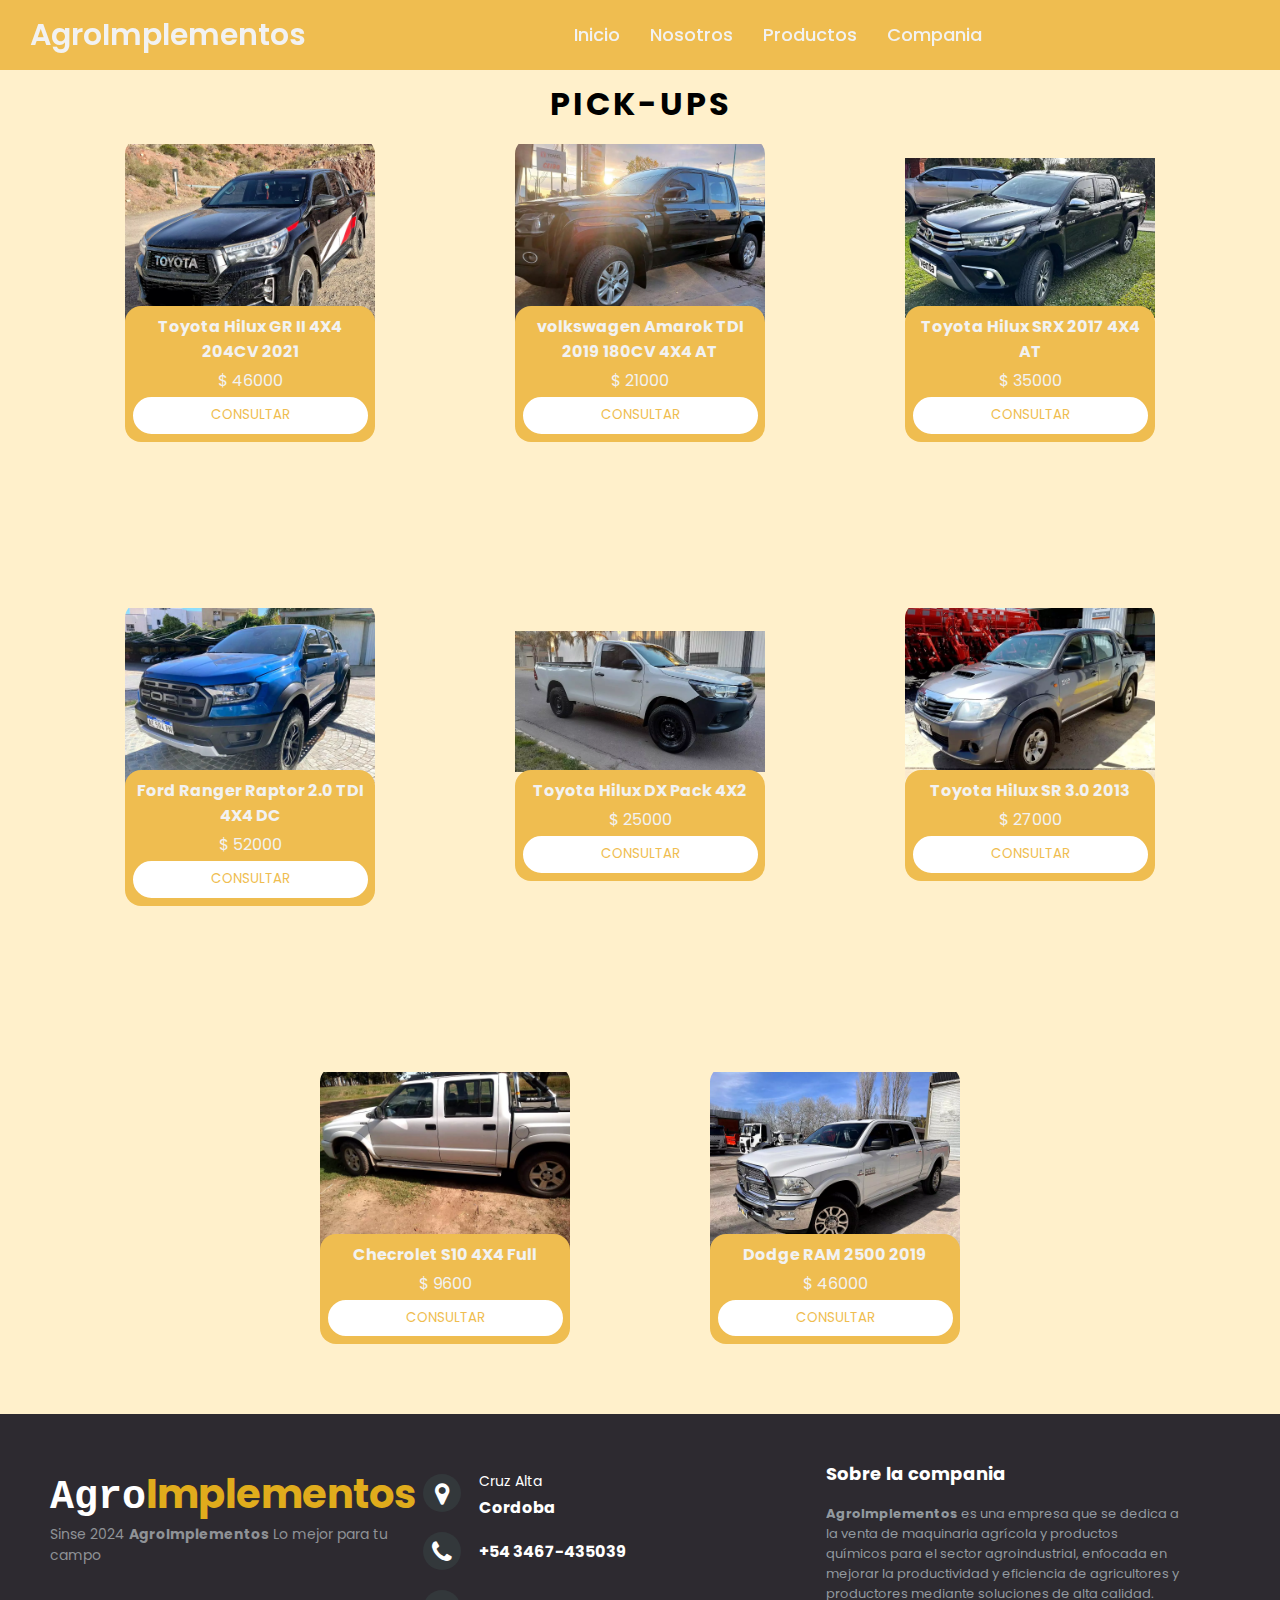
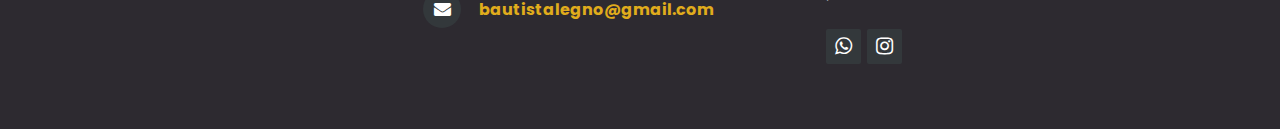
<file: pikup.html>
<!DOCTYPE html>
<html lang="en">
<head>
    <meta charset="UTF-8">
    <meta name="viewport" content="width=device-width, initial-scale=1.0">
    <link rel="stylesheet" href="https://cdnjs.cloudflare.com/ajax/libs/font-awesome/6.2.1/css/all.min.css" integrity="sha512-MV7K8+y+gLIBoVD59lQIYicR65iaqukzvf/nwasF0nqhPay5w/9lJmVM2hMDcnK1OnMGCdVK+iQrJ7lzPJQd1w==" crossorigin="anonymous" referrerpolicy="no-referrer" />
    <link rel="stylesheet" href="http://maxcdn.bootstrapcdn.com/font-awesome/4.2.0/css/font-awesome.min.css">
    <link rel="stylesheet" href="./css/style.css">
    <link rel="stylesheet" href="./css/stylemaquinarias.css">
    <title>AgroImplementos</title>
    <link rel="icon" href="./img/Logo_AgroImplementos-removebg-preview.png">
</head>
<body>
    <header>
        <nav>
            <div class="wrapper">
              <a href="#" class="logo">AgroImplementos</a>
      
              <input type="radio" name="menu" id="menu-btn" />
              <input type="radio" name="menu" id="close-btn" />
      
              <ul class="links">
                <label for="close-btn" class="btn close-btn">
                  <i class="fas fa-times"></i>
                </label>
      
                <li><a href="index.html">Inicio</a></li>
                <li><a href="nosotros.html">Nosotros</a></li>
                <li>
                  <a href="#" class="hide">Productos</a>
                  <input type="checkbox" id="mega" />
                  <label for="mega">Productos</label>
                  <div class="megaMenu">
                    <div class="content">
                      <div class="row">
                        <img src="./img/AgroImplementos.png" alt="" />
                      </div>
                      <div class="row">
                        <header>Maquinaria</header>
                        <ul class="megalinks">
                          <li><a href="maquinarias.html">Cosechadoras</a></li>
                          <li><a href="maquinarias.html">Tractores</a></li>
                          <li><a href="maquinarias.html">Camiones</a></li>
                          <li><a href="pikup.html">Pick-Up</a></li>
                        </ul>
                      </div>
                      <div class="row">
                        <header>Acoplados</header>
                        <ul class="megalinks">
                          <li><a href="acoplados.html">Acoplados Rurales</a></li>
                          <li><a href="acoplados.html">Autodescargables</a></li>
                          <li><a href="acoplados.html">Volcadores</a></li>
                          <li><a href="acoplados.html">Cisternas</a></li>
                        </ul>
                      </div>
                      <div class="row">
                        <header>Agroquimicos</header>
                        <ul class="megalinks">
                          <li><a href="agroquimicos-herbicidas.html">Herbicidas</a></li>
                          <li><a href="agroquimicos-insecticidas.html">Insecticidas</a></li>
                          <li><a href="agroquimicos-fertilizantes.html">Fertilizantes</a></li>
                          <li><a href="semillas.html">Semillas</a></li>
                        </ul>
                      </div>
                    </div>
                  </div>
                </li>
                  <li>
                  <a href="#" class="hide">Compania</a>
                  <input type="checkbox" id="dropdown" />
                  <label for="dropdown">Company</label>
                  <ul class="dropdown">
                    <li><a href="https://wa.me/3467435039/?text=Te estas comunicando con Bautista Legno">Contacto</a></li>
                  </ul>
                </li>
              </ul>
              <div class="btns">
                <label for="menu-btn" class="btn menu-btn">
                  <i class="fas fa-bars"></i>
                </label>
              </div>
            </div>
          </nav>
      </header>

      <div class="titulo">
        <h1>PICK-UPS</h1>
      </div>
      <section class="catalogo">
        <div class="producto">
          <img class="producto-imagen" src="./img/pickup/hiluxGR2021-46000.webp">
          <div class="producto-detalles">
              <h3 class="producto-titulo">Toyota Hilux GR II 4X4 204CV 2021</h3>
              <p class="producto-precio">$ 46000</p>
              <a href="https://wa.me/3467435039/?text=Te estas comunicando con Bautista Legno"><button class="consultar">Consultar</button></a>
          </div>
      </div>

      <div class="producto">
        <img class="producto-imagen" src="./img/pickup/amarokTDI2019-21000.webp">
        <div class="producto-detalles">
            <h3 class="producto-titulo">volkswagen Amarok TDI 2019 180CV 4X4 AT</h3>
            <p class="producto-precio">$ 21000</p>
            <a href="https://wa.me/3467435039/?text=Te estas comunicando con Bautista Legno"><button class="consultar">Consultar</button></a>
        </div>
    </div>

    <div class="producto">
      <img class="producto-imagen" src="./img/pickup/hiluxSRX2017-35000.webp">
      <div class="producto-detalles">
          <h3 class="producto-titulo">Toyota Hilux SRX 2017 4X4 AT</h3>
          <p class="producto-precio">$ 35000</p>
          <a href="https://wa.me/3467435039/?text=Te estas comunicando con Bautista Legno"><button class="consultar">Consultar</button></a>
      </div>
  </div>

  <div class="producto">
    <img class="producto-imagen" src="./img/pickup/rangerraptor-52000.webp">
    <div class="producto-detalles">
        <h3 class="producto-titulo">Ford Ranger Raptor 2.0 TDI 4X4 DC</h3>
        <p class="producto-precio">$ 52000</p>
        <a href="https://wa.me/3467435039/?text=Te estas comunicando con Bautista Legno"><button class="consultar">Consultar</button></a>
    </div>
</div>

<div class="producto">
  <img class="producto-imagen" src="./img/pickup/hiluxDX-25000.webp">
  <div class="producto-detalles">
      <h3 class="producto-titulo">Toyota Hilux DX Pack 4X2</h3>
      <p class="producto-precio">$ 25000</p>
      <a href="https://wa.me/3467435039/?text=Te estas comunicando con Bautista Legno"><button class="consultar">Consultar</button></a>
  </div>
</div>

<div class="producto">
  <img class="producto-imagen" src="./img/pickup/hiluxSR3.02013-27000.webp">
  <div class="producto-detalles">
      <h3 class="producto-titulo">Toyota Hilux SR 3.0 2013</h3>
      <p class="producto-precio">$ 27000</p>
      <a href="https://wa.me/3467435039/?text=Te estas comunicando con Bautista Legno"><button class="consultar">Consultar</button></a>
  </div>
</div>

<div class="producto">
  <img class="producto-imagen" src="./img/pickup/S104X4Full-9600.webp">
  <div class="producto-detalles">
      <h3 class="producto-titulo">Checrolet S10 4X4 Full</h3>
      <p class="producto-precio">$ 9600</p>
      <a href="https://wa.me/3467435039/?text=Te estas comunicando con Bautista Legno"><button class="consultar">Consultar</button></a>
  </div>
</div>

<div class="producto">
  <img class="producto-imagen" src="./img/pickup/RAM25002019-55000.webp">
  <div class="producto-detalles">
      <h3 class="producto-titulo">Dodge RAM 2500 2019</h3>
      <p class="producto-precio">$ 46000</p>
      <a href="https://wa.me/3467435039/?text=Te estas comunicando con Bautista Legno"><button class="consultar">Consultar</button></a>
  </div>
</div>
      </section>
      


      <footer class="footer-distributed">
        <div class="footer-left">
            <h3>Agro<span>Implementos</span></h3>

            
            <p class="footer-company-name">Sinse 2024 <strong>AgroImplementos</strong> Lo mejor para tu campo </p>
        </div>
        <div class="footer-center">
            <div>
                <i class="fa fa-map-marker"></i>
                <p><span>Cruz Alta</span>
                    Cordoba</p>
            </div>
            <div>
                <i class="fa fa-phone"></i>
                <p>+54 3467-435039</p>
            </div>
            <div>
                <i class="fa fa-envelope"></i>
                <p><a href="mailto:bautistalegno@gmail.com">bautistalegno@gmail.com</a></p>
              </div>
        </div>
        <div class="footer-right">
            <p class="footer-company-about">
                <span>Sobre la compania</span>
                <strong>AgroImplementos</strong> es una empresa que se dedica a la venta de maquinaria agrícola y productos químicos para el sector agroindustrial, enfocada en mejorar la productividad y eficiencia de agricultores y productores mediante soluciones de alta calidad.
            </p>
            <div class="footer-icons">
                <a href="https://wa.me/3467435039/?text=Te estas comunicando con Bautista Legno"><i class="fa fa-whatsapp"></i></a>
                <a href="https://www.instagram.com/bautista_legno?igsh=MWFkc2d0OHdjaGw1NA%3D%3D&utm_source=qr"><i class="fa fa-instagram"></i></a>
            </div>
        </div>
    </footer>
</body>
</html>
</file>
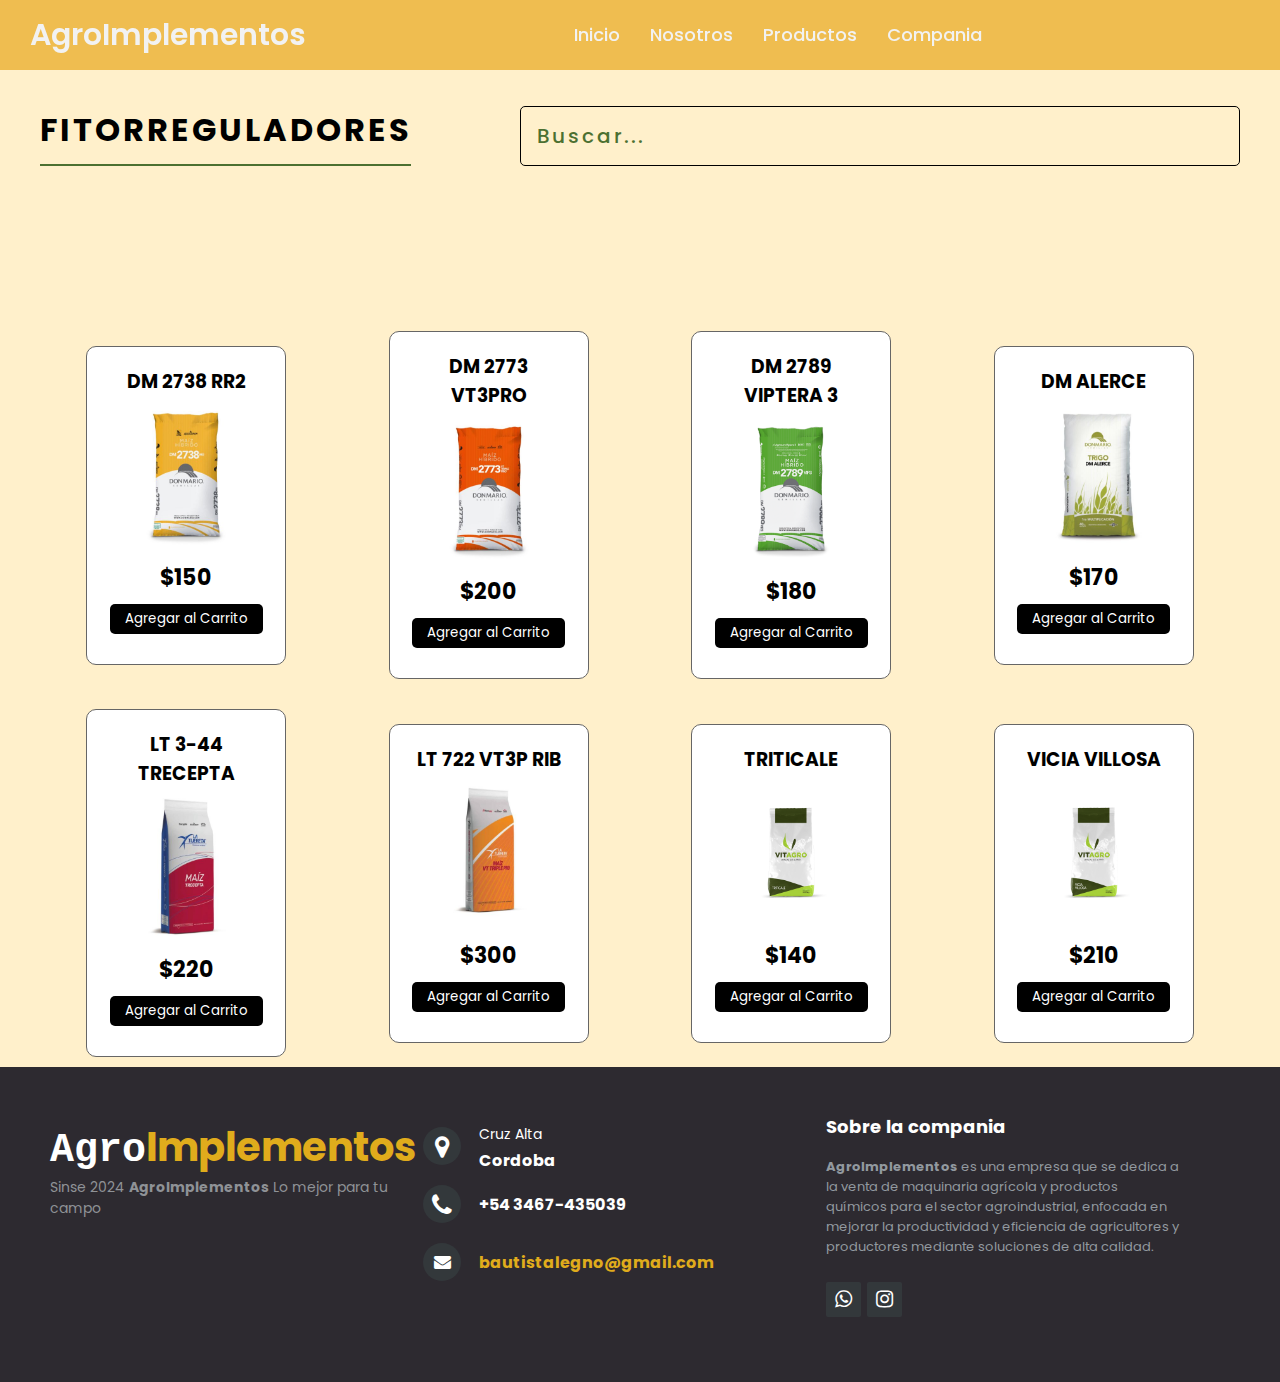
<file: semillas.html>
<!DOCTYPE html>
<html lang="en">
<head>
    <meta charset="UTF-8">
    <meta name="viewport" content="width=device-width, initial-scale=1.0">
    <link rel="stylesheet" href="https://cdnjs.cloudflare.com/ajax/libs/font-awesome/6.2.1/css/all.min.css" integrity="sha512-MV7K8+y+gLIBoVD59lQIYicR65iaqukzvf/nwasF0nqhPay5w/9lJmVM2hMDcnK1OnMGCdVK+iQrJ7lzPJQd1w==" crossorigin="anonymous" referrerpolicy="no-referrer" />
    <link rel="stylesheet" href="http://maxcdn.bootstrapcdn.com/font-awesome/4.2.0/css/font-awesome.min.css">
    <link rel="stylesheet" href="./css/styleagroquimicos.css">
    <link rel="stylesheet" href="./css/style.css">
    <title>AgroImplementos</title>
    <link rel="icon" href="./img/Logo_AgroImplementos-removebg-preview.png">
</head>
<body>
  <header>
    <nav>
        <div class="wrapper">
          <a href="#" class="logo">AgroImplementos</a>
  
          <input type="radio" name="menu" id="menu-btn" />
          <input type="radio" name="menu" id="close-btn" />
  
          <ul class="links">
            <label for="close-btn" class="btn close-btn">
              <i class="fas fa-times"></i>
            </label>
  
            <li><a href="index.html">Inicio</a></li>
            <li><a href="nosotros.html">Nosotros</a></li>
            <li>
              <a href="#" class="hide">Productos</a>
              <input type="checkbox" id="mega" />
              <label for="mega">Productos</label>
              <div class="megaMenu">
                <div class="content">
                  <div class="row">
                    <img src="./img/AgroImplementos.png" alt="" />
                  </div>
                  <div class="row">
                    <header>Maquinaria</header>
                    <ul class="megalinks">
                      <li><a href="maquinarias.html">Cosechadoras</a></li>
                      <li><a href="maquinarias.html">Tractores</a></li>
                      <li><a href="maquinarias.html">Camiones</a></li>
                      <li><a href="pikup.html">Pick-Up</a></li>
                    </ul>
                  </div>
                  <div class="row">
                    <header>Acoplados</header>
                    <ul class="megalinks">
                      <li><a href="acoplados.html">Acoplados Rurales</a></li>
                      <li><a href="acoplados.html">Autodescargables</a></li>
                      <li><a href="acoplados.html">Volcadores</a></li>
                      <li><a href="acoplados.html">Cisternas</a></li>
                    </ul>
                  </div>
                  <div class="row">
                    <header>Agroquimicos</header>
                    <ul class="megalinks">
                      <li><a href="agroquimicos-herbicidas.html">Herbicidas</a></li>
                      <li><a href="agroquimicos-insecticidas.html">Insecticidas</a></li>
                      <li><a href="agroquimicos-fertilizantes.html">Fertilizantes</a></li>
                      <li><a href="semillas.html">Semillas</a></li>
                    </ul>
                  </div>
                </div>
              </div>
            </li>
              <li>
              <a href="#" class="hide">Compania</a>
              <input type="checkbox" id="dropdown" />
              <label for="dropdown">Company</label>
              <ul class="dropdown">
                <li><a href="https://wa.me/3467435039/?text=Te estas comunicando con Bautista Legno">Contacto</a></li>
              </ul>
            </li>
          </ul>
          <div class="btns">
            <label for="menu-btn" class="btn menu-btn">
              <i class="fas fa-bars"></i>
            </label>
          </div>
        </div>
      </nav>
  </header>





    <div class="tituloagroquimicos">FITORREGULADORES</div>
    <div class="container-fluid">
      <div class="container">
          <div class="search">
          <h1>FITORREGULADORES</h1>
          <input type="text" name="" id="find" placeholder="Buscar..." onkeyup="search()">
          </div>
      </div>
    </div>
    <section class="contenedor">
      <div class="contenedor-items">
        <div class="item">
            <span class="titulo-item"><h3>DM 2738 RR2</h3></span>
            <img src="./img/agroquimicos/semilla/semilla-DM-2738-RR2.jpg" alt="" class="img-item">
            <span class="precio-item">$150</span>
            <button class="boton-item">Agregar al Carrito</button>
        </div>
        <div class="item">
            <span class="titulo-item"><h3>DM 2773 VT3PRO</h3></span>
            <img src="./img/agroquimicos/semilla/semilla-DM-2773-VT3PRO.jpg" alt="" class="img-item">
            <span class="precio-item">$200</span>
            <button class="boton-item">Agregar al Carrito</button>
        </div>
        <div class="item">
            <span class="titulo-item"><h3>DM 2789 VIPTERA 3</h3></span>
            <img src="./img/agroquimicos/semilla/semilla-DM-2789-VIPTERA-3.png" alt="" class="img-item">
            <span class="precio-item">$180</span>
            <button class="boton-item">Agregar al Carrito</button>
        </div>
        <div class="item">
            <span class="titulo-item"><h3>DM ALERCE</h3></span>
            <img src="./img/agroquimicos/semilla/semilla-DM-ALERCE.jpg" alt="" class="img-item">
            <span class="precio-item">$170</span>
            <button class="boton-item">Agregar al Carrito</button>
        </div>
        <div class="item">
            <span class="titulo-item"><h3>LT 3-44 TRECEPTA</h3></span>
            <img src="./img/agroquimicos/semilla/semilla-LT-3-44-TRECEPTA.jpg" alt="" class="img-item">
            <span class="precio-item">$220</span>
            <button class="boton-item">Agregar al Carrito</button>
        </div>
        <div class="item">
            <span class="titulo-item"><h3>LT 722 VT3P RIB</h3></span>
            <img src="./img/agroquimicos/semilla/semilla-LT-722-VT3P-RIB.jpg" alt="" class="img-item">
            <span class="precio-item">$300</span>
            <button class="boton-item">Agregar al Carrito</button>
        </div>
        <div class="item">
            <span class="titulo-item"><h3>TRITICALE</h3></span>
            <img src="./img/agroquimicos/semilla/semilla-TRITICALE.png" alt="" class="img-item">
            <span class="precio-item">$140</span>
            <button class="boton-item">Agregar al Carrito</button>
        </div>
        <div class="item">
            <span class="titulo-item"><h3>VICIA VILLOSA</h3></span>
            <img src="./img/agroquimicos/semilla/semilla-VICIA-VILLOSA.png" alt="" class="img-item">
            <span class="precio-item">$210</span>
            <button class="boton-item">Agregar al Carrito</button>
        </div>
    </div>
        <div class="carrito" id="carrito">
            <div class="header-carrito">
                <h2>Tu Carrito</h2>
            </div>
            <div class="carrito-items">
            </div>
            <div class="carrito-total">
                <div class="fila">
                    <strong>Tu Total</strong>
                    <span class="carrito-precio-total">
                        $120.000,00
                    </span>
                </div>
                <button class="btn-pagar">Pagar <i class="fa-solid fa-bag-shopping"></i> </button>
            </div>
        </div>
    </section>

    <footer class="footer-distributed">
      <div class="footer-left">
          <h3>Agro<span>Implementos</span></h3>

          
          <p class="footer-company-name">Sinse 2024 <strong>AgroImplementos</strong> Lo mejor para tu campo </p>
      </div>
      <div class="footer-center">
          <div>
              <i class="fa fa-map-marker"></i>
              <p><span>Cruz Alta</span>
                  Cordoba</p>
          </div>
          <div>
              <i class="fa fa-phone"></i>
              <p>+54 3467-435039</p>
          </div>
          <div>
              <i class="fa fa-envelope"></i>
              <p><a href="mailto:bautistalegno@gmail.com">bautistalegno@gmail.com</a></p>
          </div>
      </div>
      <div class="footer-right">
          <p class="footer-company-about">
              <span>Sobre la compania</span>
              <strong>AgroImplementos</strong> es una empresa que se dedica a la venta de maquinaria agrícola y productos químicos para el sector agroindustrial, enfocada en mejorar la productividad y eficiencia de agricultores y productores mediante soluciones de alta calidad.
          </p>
          <div class="footer-icons">
              <a href="https://wa.me/3467435039/?text=Te estas comunicando con Bautista Legno"><i class="fa fa-whatsapp"></i></a>
              <a href="https://www.instagram.com/bautista_legno?igsh=MWFkc2d0OHdjaGw1NA%3D%3D&utm_source=qr"><i class="fa fa-instagram"></i></a>
          </div>
      </div>
  </footer>












<script src="./js/script.js" async></script>
</body>
</html>
</file>
<file: css/style.css>
@import url("https://fonts.googleapis.com/css2?family=Poppins:wght@100;200;300;400;500;600;700;800;900&display=swap");

* {
  font-family: "Poppins", sans-serif;
  text-decoration: none;
  margin: 0;
  padding: 0;
  box-sizing: border-box;
}
body{
    background-color: #fff0cb;
    
}
nav {
  position: fixed;
  z-index: 1000;
  width: 100%;
  background: #efbd50;
}

nav .wrapper {
  position: relative;
  max-width: 1300px;
  height: 70px;
  padding: 0px 30px;
  line-height: 70px;
  margin: auto;
  display: flex;
  align-items: center;
  justify-content: space-between;
}

.wrapper .logo {
  color: #f2f2f2;
  font-size: 30px;
  font-weight: 600;
}

.wrapper .links {
  display: inline-flex;
}

.wrapper .links li {
  list-style: none;
}

.links li a {
  color: #f2f2f2;
  font-size: 18px;
  font-weight: 500;
  padding: 9px 15px;
  border-radius: 5px;
  transition: all 0.3s ease;
}

.links li a:hover {
  background: #af7a1f;
}




.wrapper .links li .dropdown {
  position: absolute;
  background: #efbd50;
  width: 180px;
  line-height: 45px;
  top: 85px;
  opacity: 0;
  visibility: hidden;
  box-shadow: 0 6px 10px rgba(0, 0, 0, 0.15);
}

.links li:hover .dropdown {
  transition: all 0.2s ease;
  top: 70px;
  opacity: 1;
  visibility: visible;
}

.dropdown li a {
  width: 100%;
  display: block;
  padding: 0 0 0 15px;
  font-weight: 400;
  border-radius: 0px;
}

.megaMenu {
  position: absolute;
  left: 0;
  width: 100%;
  padding: 0 30px;
  top: 85px;
  opacity: 0;
  visibility: hidden;
}

.wrapper .links li:hover .megaMenu {
  transition: all 0.2s ease;
  top: 70px;
  opacity: 1;
  visibility: visible;
}


.megaMenu .content {
  width: 100%;
  background: #242526;
  padding: 25px 20px;
  display: flex;
  justify-content: space-between;
  box-shadow: 0 6px 10px rgba(0, 0, 0, 0.15);
}

.megaMenu .row {
  width: calc(25% - 30px);
  line-height: 45px;
}

.megaMenu .row img {
  width: 100%;
  height: 100%;
  object-fit: cover;
}

.megaMenu header {
  color: #a1a1a1;
  font-size: 15px;
  font-weight: 500;
  text-transform: uppercase;
  text-decoration: underline;
  text-underline-offset: 2px;
}

.megaMenu .row .megalinks {
  margin-left: -40px;
  border-left: 1px solid rgba(255, 255, 255, 0.09);
}

.megaMenu .row .megalinks li {
  padding: 0 20px;
}

.megalinks li a {
  padding: 0px;
  padding: 0 20px;
  color: #d9d9d9;
  font-size: 17px;
  display: block;
}

.megalinks li a:hover {
  color: #f2f2f2;
}

.wrapper input {
  display: none;
}

.wrapper .btns {
  display: flex;
  align-items: center;
  gap: 20px;
}

.wrapper .btn {
  color: #fff;
  font-size: 20px;
  cursor: pointer;
  display: none;
}

.wrapper .btn.close-btn {
  position: absolute;
  right: 30px;
  top: 10px;
}

.links li label {
  display: none;
}

@media (max-width: 970px) {
  .wrapper .btn {
    display: block;
  }

  .wrapper .links {
    position: fixed;
    height: 100vh;
    width: 100%;
    max-width: 350px;
    top: 0;
    left: -100%;
    background: #efbd50;
    display: block;
    padding: 50px 10px;
    line-height: 50px;
    overflow-y: auto;
    box-shadow: 0px 15px 15px rgba(0, 0, 0, 0.18);
    transition: all 0.3s ease;
  }

  #menu-btn:checked ~ .links {
    left: 0%;
  }

  #menu-btn:checked ~ .btns {
    display: none;
  }

  #close-btn:checked ~ .btns {
    display: flex;
  }

  .links li {
    margin: 15px 10px;
  }

  .links li a {
    padding: 0 20px;
    display: block;
    font-size: 20px;
  }

  .links li a.hide {
    display: none;
  }

  .links li label {
    display: block;
    color: #f2f2f2;
    font-size: 20px;
    font-weight: 500;
    padding-left: 20px;
    cursor: pointer;
    border-radius: 5px;
    transition: all 0.3s ease;
  }

  .links li label:hover {
    background: #af7a1f;
  }

  .wrapper .links li .dropdown {
    position: static;
    opacity: 1;
    top: 65px;
    visibility: visible;
    padding-left: 20px;
    width: 100%;
    overflow: hidden;
    box-shadow: none;
    max-height: 0px;
    transition: all 0.3s ease;
  }

  #dropdown:checked ~ .dropdown {
    max-height: 100%;
  }

  .dropdown li {
    margin: 0;
  }

  .dropdown li a {
    border-radius: 5px;
    font-size: 18px;
  }

  .megaMenu {
    position: static;
    top: 65px;
    opacity: 1;
    visibility: visible;
    padding: 0 20px;
    max-height: 0px;
    overflow: hidden;
    transition: all 0.3s ease;
  }

  #mega:checked ~ .megaMenu {
    max-height: 100%;
  }

  .megaMenu .content {
    box-shadow: none;
    flex-direction: column;
    padding: 20px 20px 0 20px;
  }

  .megaMenu .content .row {
    width: 100%;
    margin-bottom: 15px;
    border-top: 1px solid rgba(255, 255, 255, 0.08);
  }

  .megaMenu .content .row:nth-child(1),
  .megaMenu .content .row:nth-child(2) {
    border-top: 0px;
  }

  .content .row .megalinks {
    border-left: 0px;
    padding-left: 15px;
  }

  .row .megalinks li {
    margin: 0;
  }

  .content .row header {
    font-size: 19px;
  }

  ::-webkit-scrollbar {
    width: 5px;
  }

  ::-webkit-scrollbar-track {
    background: #af7a1f;
  }

  ::-webkit-scrollbar-thumb {
    background: #a1a1a1;
    border-radius: 10px;
  }
}





/*FOOTER------------------------------------------------------------------------------------------------------------------------------------------------------------------------*/
@import url("https://fonts.googleapis.com/css2?family=Poppins:wght@100;200;300;400;500;600;700;800;900&display=swap");
footer {
  background-color: #2d2a30;
  box-sizing: border-box;
  width: 100%;
  padding: 50px 50px 60px 50px;
}

/* Ajustes de estilo del footer */
.footer-distributed {
  width: 100%;
  text-align: left;
  font: bold 16px sans-serif;
}

.footer-distributed .footer-left,
.footer-distributed .footer-center,
.footer-distributed .footer-right {
  display: inline-block;
  vertical-align: top;
  width: 30%;
}

@media (max-height:800px) {
    footer {
        position: static;
    }
    .footer header {
        padding-top: 40px;
    }
}




/* Footer left */

.footer-distributed .footer-left {
    width: 30%;
}

.footer-distributed h3 {
    color: #ffffff;
    font-family: 'Courier New', Courier, monospace;
    font-size: 40px;
    margin: 0;
}


.footer-distributed h3 span {
    color: #e0ac1c;
}

/* Footer links */

.footer-distributed .footer-links {
    color: #ffffff;
    margin: 20px 0 12px;
}

.footer-distributed .footer-links a {
    display: inline-block;
    line-height: 1.8;
    text-decoration: none;
    color: inherit;
}

.footer-distributed .footer-company-name {
    color: #8f9296;
    font-size: 14px;
    font-weight: normal;
    margin: 0;
}

/* Footer Center */

.footer-distributed .footer-center {
    width: 35%;
}

.footer-distributed .footer-center i {
    background-color: #33383b;
    color: #ffffff;
    font-size: 25px;
    width: 38px;
    height: 38px;
    border-radius: 50%;
    text-align: center;
    line-height: 42px;
    margin: 10px 15px;
    vertical-align: middle;
}

.footer-distributed .footer-center i.fa-envelope {
    font-size: 17px;
    line-height: 38px;
}

.footer-distributed .footer-center p {
    display: inline-block;
    color: #ffffff;
    vertical-align: middle;
    margin: 0;
}

.footer-distributed .footer-center p span {
    display: block;
    font-weight: normal;
    font-size: 14px;
    line-height: 2;
}

.footer-distributed .footer-center p a {
    color: #e0ac1c;
    text-decoration: none;
    ;
}

/* Footer Right */

.footer-distributed .footer-right {
    width: 30%;
}

.footer-distributed .footer-company-about {
    line-height: 20px;
    color: #92999f;
    font-size: 13px;
    font-weight: normal;
    margin: 0;
}

.footer-distributed .footer-company-about span {
    display: block;
    color: #ffffff;
    font-size: 18px;
    font-weight: bold;
    margin-bottom: 20px;
}

.footer-distributed .footer-icons {
    margin-top: 25px;
}

.footer-distributed .footer-icons a {
    display: inline-block;
    width: 35px;
    height: 35px;
    cursor: pointer;
    background-color: #33383b;
    border-radius: 2px;
    font-size: 20px;
    color: #ffffff;
    text-align: center;
    line-height: 35px;
    margin-right: 3px;
    margin-bottom: 5px;
}

.footer-distributed .footer-icons a:hover {
    background-color: #efbd50;
}

.footer-links a:hover {
    color: #efbd50;
}

@media (max-width: 880px) {
  .footer-distributed .footer-left,
  .footer-distributed .footer-center,
  .footer-distributed .footer-right {
      display: block;
      width: 100%;
      margin-bottom: 40px;
      text-align: center;
  }

  .footer-distributed .footer-center i {
      margin-left: 0;
  }
    .footer-distributed h3{
    font-size: 30px;
  }
}     
  




/*CARRUSEL------------------------------------------------------------------------------------------------------------------------------------------------------------------------------*/

.portada img{
  background-repeat: no-repeat;
  background-size: cover;
  background-size: contain;
  max-width: 100%;
  box-shadow: 0 0 10px #3a3b3c;
  margin-top: 70px;
}

.info{
  background-color: #ffebba;
  border-radius: 5px;
  padding: 20px;
  margin: 0px 50px 50px 50px;
  font-size: 20px;
  letter-spacing: 2px;
  font-weight: 500;
}


















.carrusel {
  margin-top: -65px;
}

.slider {
  width: 100%;
  height: auto;
  margin: auto;
  overflow: hidden;
  display: flex;
  justify-content: center; /* Centra horizontalmente el contenido dentro del slider */
}

.slider .slide-track {
  display: flex;
  animation: scroll 40s linear infinite;
  -webkit-animation: scroll 40s linear infinite;
  justify-content: center; /* Centra las imágenes dentro de la pista */
  width: calc(210px * 14); /* Ajusta según el número de imágenes */
}

.slider .slide {
  width: 200px; /* Ancho de cada imagen */
  flex-shrink: 0; /* Evita que las imágenes se encojan */
  margin-right: 10px; /* Espacio entre imágenes */
  display: flex;
  justify-content: center; /* Centra las imágenes horizontalmente dentro del contenedor de la diapositiva */
}

.slider .slide img {
  width: 100%;
  height: auto; /* Mantiene la proporción de las imágenes */
  object-fit: contain; /* Hace que la imagen esté completamente visible */
}

@keyframes scroll {
  0% {
    -webkit-transform: translateX(0);
    transform: translateX(0);
  }
  100% {
    -webkit-transform: translateX(calc(-210px * 7)); /* Ajusta el valor según el ancho de las imágenes + margen */
    transform: translateX(calc(-210px * 7));
  }
}










main {
  padding: 40px;
}

#productos, #promociones, #testimonios, #faq, #noticias, #contacto, #acerca{
  margin-top: 50px;
}

h2 {
  color: #333;
  border-bottom: 1px solid #ccc;
}
</file>
<file: css/stylemaquinarias.css>
.titulo{
    display: flex;
    position: relative;
    top:80px;
    justify-content: center;
    letter-spacing: 3px;
}

.catalogo {
    display: flex;
    flex-wrap: wrap;       
    justify-content: center; 
}

.producto {
    display: flex;
    flex-direction: column;
    align-items: center;
    text-align: center;
    margin: 70px; 
    max-width: 300px; 
}



.producto-imagen{
    width: 250px;
    height: 200px;
    border-radius: 1rem;
    margin-top: 20px;
    object-fit: contain;
    object-position: center;
}

.producto-detalles{
    max-width: 250px;
    background-color: #efbd50;
    color: #f2f2f2;
    padding: .5rem;
    border-radius: 1rem;
    margin-top: -2rem;
    position: relative;
    display: flex;
    flex-direction: column;
    gap: .25rem;    
}

.producto-titulo{
    font-size: 1rem;
}

.consultar{
    width: 235px;
    border: 0;
    background-color: white;
    color: #efbd50;
    padding: .4rem;
    text-transform: uppercase;
    border-radius: 2rem;
    cursor: pointer;
    border: 2px solid white;
    transition: 0.2s;
}

.consultar:hover{
    background-color: #efbd50;
    color: white;
    scale: 1.02;
}


@media screen and (max-width: 850px) {
    .catalogo {
        flex-direction: column; /* Cambia a columna en pantallas pequeñas */
        align-items: center;    /* Centra los productos */
    }
    .producto {
        width: 100%; /* Asegura que los productos ocupen todo el ancho */
        margin: 70px auto;
    }
}
</file>
<file: css/styleagroquimicos.css>
@import url('https://fonts.googleapis.com/css2?family=Open+Sans:wght@300;400;500;600&family=Titillium+Web:wght@200;300;400;600;700&display=swap');



.tituloagroquimicos{
    text-align: center;
    font-size: 50px;

}






    .container-fluid
    {
    width: 100%;
    height: auto;
    padding: 0px 0px 80px 0px;
    }
    .container
    {
    width: 1200px;
    height: auto;
    margin: auto;
    }
    .container .search
    {
    display: flex;
    padding: 30px 0px;
    justify-content: space-between;
    }
    .container .search h1
    {
    letter-spacing: 3px;
    display: inline-block;
    border-bottom: 2px solid #4c7031;
    padding-bottom: 10px;
    }
    .container .search input
    {
    width: 60%;
    padding: 5px 16px;
    background: transparent;
    border: 1px solid #000;
    border-radius: 5px;
    font-size: 20px;
    text-transform: capitalize;
    letter-spacing: 3px;
    outline: none;
    }
    .container .search input::placeholder
    {
    color: #4c7031;
    font-weight: 500;
    }
    .container .product-list
    {
    display: flex;
    justify-content: space-between;
    flex-wrap: wrap;
    text-align: left;
    }
    .container .product-list .product
    {
    margin-top: 30px;
    }
    .container .product-list .product h3
    {
    padding-top: 5px;
    letter-spacing: 2px;
    font-size: 22px;
    font-weight: 400;
    }
    .container .product-list .product h4
    {
    padding: 3px 0px;
    color: #48a809;
    font-weight: 700;
    letter-spacing: 3px;
    }

































.contenedor{
    max-width: 1200px;
    padding: 10px;
    margin: auto;
    display: flex;
    justify-content: space-between;
    /* oculto lo que queda fuera del .contenedor */
    contain: paint;
}
/* SECCION CONTENEDOR DE ITEMS */
.contenedor .contenedor-items{
    margin-top: 5vh;
    display: grid;
    grid-template-columns: repeat(auto-fit, minmax(220px, 1fr));
    grid-gap:30px;
    grid-row-gap: 30px;
    /* width: 60%; */
    width: 100%;
    transition: .3s;
}
.contenedor .contenedor-items .item{
    max-width: 200px;
    margin: auto;
    border: 1px solid #666;
    background-color: #fff;
    border-radius: 10px;
    padding: 20px;
    transition: .3s;
}
.contenedor .contenedor-items .item .img-item{
    width: 100%;
}
.contenedor .contenedor-items .item:hover{
    box-shadow: 0 0 10px #666;
    scale: 1.05;
}
.contenedor .contenedor-items .item .titulo-item{
    display: block;
    font-weight: bold;
    text-align: center;
    text-transform: uppercase;
}
.contenedor .contenedor-items .item .precio-item{
    display: block;
    text-align: center;
    font-weight: bold;
    font-size: 22px;
}

.contenedor .contenedor-items .item .boton-item{
    display: block;
    margin: 10px auto;
    border: none;
    background-color: black;
    color: #fff;
    padding: 5px 15px;
    border-radius: 5px;
    cursor: pointer;
}
/* seccion carrito */
.carrito{
    border: 1px solid #666;
    width: 35%;
    margin-top: 15vh;
    border-radius: 10px;
    overflow: hidden;
    margin-bottom: auto;
    position: sticky !important;
    top: 0;
    transition: .3s;
    /* Estilos para ocultar */
    margin-right: -100%;
    opacity: 0;
}
.carrito .header-carrito{
    background-color: black;
    color: white;
    text-align: center;
    padding: 30px 0;
}
.carrito .carrito-item{
    display: flex;
    align-items: center;
    /* justify-content: space-between; */
    position: relative;
    border-bottom: 1px solid #666;
    padding: 20px;
}
.carrito .carrito-item img{
    margin-right: 20px;
}
.carrito .carrito-item .carrito-item-titulo{
    display: block;
    font-weight: bold;
    margin-bottom: 10px;
    text-transform: uppercase;
}
.carrito .carrito-item .selector-cantidad{
    display: inline-block;
    margin-right: 25px;
}
.carrito .carrito-item .carrito-item-cantidad{
    border: none;
    font-size: 18px;
    background-color: transparent;
    display: inline-block;
    width:30px;
    padding: 5px;
    text-align: center;
}
.carrito .carrito-item .selector-cantidad i{
    font-size: 18px;
    width: 32px;
    height: 32px;
    line-height: 32px;
    text-align: center;
    border-radius: 50%;
    border: 1px solid #000;
    cursor: pointer;
}
.carrito .carrito-item .carrito-item-precio{
    font-weight: bold;
    display: inline-block;
    font-size: 18px;
    margin-bottom: 5px;
}
.carrito .carrito-item .btn-eliminar{
    position: absolute;
    right: 15px;
    top: 15px;
    color: #000;
    font-size: 20px;
    width: 40px;
    height: 40px;
    line-height: 40px;
    text-align: center;
    border-radius: 50%;
    border: 1px solid #000;
    cursor: pointer;
    display: block;
    background: transparent;
    z-index: 20;
}
.carrito .carrito-item .btn-eliminar i{
    pointer-events: none;
}

.carrito-total{
    background-color: #f3f3f3;
    padding: 30px;
}
.carrito-total .fila{
    display: flex;
    justify-content: space-between;
    align-items: center;
    font-size: 22px;
    font-weight: bold;
    margin-bottom: 10px;
}
.carrito-total .btn-pagar{
    display: block;
    width: 100%;
    border: none;
    background: #000;
    color: #fff;
    border-radius: 5px;
    font-size: 18px;
    padding: 20px;
    display: flex;
    justify-content: space-between;
    align-items: center;
    cursor: pointer;
    transition: .3s;
}
.carrito-total .btn-pagar:hover{
    scale: 1.05;
}

/* SECCION RESPONSIVE */
@media screen and (max-width: 850px) {
    .contenedor {
      display: block;
    }
    .contenedor-items{
        width: 100% !important;
    }
    .carrito{
        width: 100%;
    }





    .container {
        width: 100%; 
        padding: 0 20px; 
    }
    .container .search {
        flex-direction: column; 
        align-items: center;    
    }
    .container .search input {
        width: 90%; 
        margin-top: 10px; 
    }
  }
</file>
